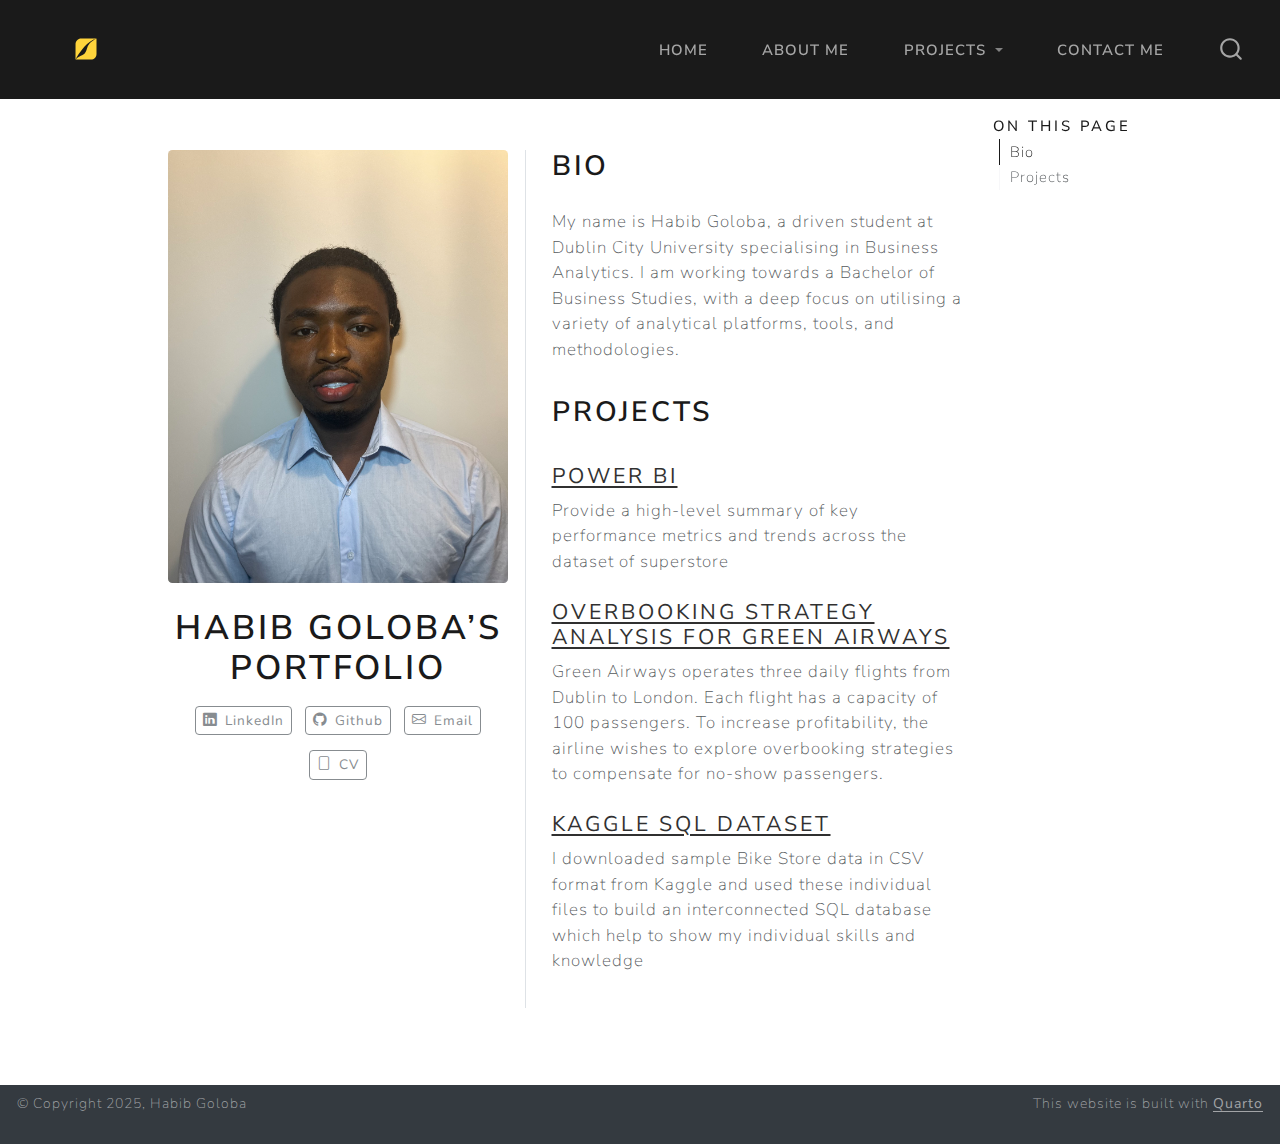
<file: docs/index.html>
<!DOCTYPE html>
<html xmlns="http://www.w3.org/1999/xhtml" lang="en" xml:lang="en"><head>

<meta charset="utf-8">
<meta name="generator" content="quarto-1.6.42">

<meta name="viewport" content="width=device-width, initial-scale=1.0, user-scalable=yes">


<title>Habib Goloba’s Portfolio – Habib Goloba</title>
<style>
code{white-space: pre-wrap;}
span.smallcaps{font-variant: small-caps;}
div.columns{display: flex; gap: min(4vw, 1.5em);}
div.column{flex: auto; overflow-x: auto;}
div.hanging-indent{margin-left: 1.5em; text-indent: -1.5em;}
ul.task-list{list-style: none;}
ul.task-list li input[type="checkbox"] {
  width: 0.8em;
  margin: 0 0.8em 0.2em -1em; /* quarto-specific, see https://github.com/quarto-dev/quarto-cli/issues/4556 */ 
  vertical-align: middle;
}
</style>


<script src="site_libs/quarto-nav/quarto-nav.js"></script>
<script src="site_libs/quarto-nav/headroom.min.js"></script>
<script src="site_libs/clipboard/clipboard.min.js"></script>
<script src="site_libs/quarto-search/autocomplete.umd.js"></script>
<script src="site_libs/quarto-search/fuse.min.js"></script>
<script src="site_libs/quarto-search/quarto-search.js"></script>
<meta name="quarto:offset" content="./">
<link href="./images/square-pied-piper-brands.svg" rel="icon" type="image/svg+xml">
<script src="site_libs/quarto-html/quarto.js"></script>
<script src="site_libs/quarto-html/popper.min.js"></script>
<script src="site_libs/quarto-html/tippy.umd.min.js"></script>
<link href="site_libs/quarto-html/tippy.css" rel="stylesheet">
<link href="site_libs/quarto-html/quarto-syntax-highlighting-2f5df379a58b258e96c21c0638c20c03.css" rel="stylesheet" id="quarto-text-highlighting-styles">
<script src="site_libs/bootstrap/bootstrap.min.js"></script>
<link href="site_libs/bootstrap/bootstrap-icons.css" rel="stylesheet">
<link href="site_libs/bootstrap/bootstrap-656419012b14e14691f5a7153554634d.min.css" rel="stylesheet" append-hash="true" id="quarto-bootstrap" data-mode="light">
<script id="quarto-search-options" type="application/json">{
  "location": "navbar",
  "copy-button": false,
  "collapse-after": 3,
  "panel-placement": "end",
  "type": "overlay",
  "limit": 50,
  "keyboard-shortcut": [
    "f",
    "/",
    "s"
  ],
  "show-item-context": false,
  "language": {
    "search-no-results-text": "No results",
    "search-matching-documents-text": "matching documents",
    "search-copy-link-title": "Copy link to search",
    "search-hide-matches-text": "Hide additional matches",
    "search-more-match-text": "more match in this document",
    "search-more-matches-text": "more matches in this document",
    "search-clear-button-title": "Clear",
    "search-text-placeholder": "",
    "search-detached-cancel-button-title": "Cancel",
    "search-submit-button-title": "Submit",
    "search-label": "Search"
  }
}</script>


<link rel="stylesheet" href="styles.css">
</head>

<body class="nav-fixed">

<div id="quarto-search-results"></div>
  <header id="quarto-header" class="headroom fixed-top">
    <nav class="navbar navbar-expand-lg " data-bs-theme="dark">
      <div class="navbar-container container-fluid">
      <div class="navbar-brand-container mx-auto">
    <a href="./index.html" class="navbar-brand navbar-brand-logo">
    <img src="./images/square-pied-piper-brands.svg" alt="" class="navbar-logo">
    </a>
  </div>
            <div id="quarto-search" class="" title="Search"></div>
          <button class="navbar-toggler" type="button" data-bs-toggle="collapse" data-bs-target="#navbarCollapse" aria-controls="navbarCollapse" role="menu" aria-expanded="false" aria-label="Toggle navigation" onclick="if (window.quartoToggleHeadroom) { window.quartoToggleHeadroom(); }">
  <span class="navbar-toggler-icon"></span>
</button>
          <div class="collapse navbar-collapse" id="navbarCollapse">
            <ul class="navbar-nav navbar-nav-scroll ms-auto">
  <li class="nav-item">
    <a class="nav-link active" href="./index.html" aria-current="page"> 
<span class="menu-text">Home</span></a>
  </li>  
  <li class="nav-item">
    <a class="nav-link" href="./about.html"> 
<span class="menu-text">About Me</span></a>
  </li>  
  <li class="nav-item dropdown ">
    <a class="nav-link dropdown-toggle" href="#" id="nav-menu-projects" role="link" data-bs-toggle="dropdown" aria-expanded="false">
 <span class="menu-text">Projects</span>
    </a>
    <ul class="dropdown-menu dropdown-menu-end" aria-labelledby="nav-menu-projects">    
        <li>
    <a class="dropdown-item" href="./project1.html">
 <span class="dropdown-text">Power BI</span></a>
  </li>  
        <li>
    <a class="dropdown-item" href="./project2.html">
 <span class="dropdown-text">Overbooking Strategy Analysis</span></a>
  </li>  
        <li>
    <a class="dropdown-item" href="./project3.html">
 <span class="dropdown-text">Kaggle SQL Dataset</span></a>
  </li>  
    </ul>
  </li>
  <li class="nav-item">
    <a class="nav-link" href="./contact.html"> 
<span class="menu-text">Contact Me</span></a>
  </li>  
</ul>
          </div> <!-- /navcollapse -->
            <div class="quarto-navbar-tools">
</div>
      </div> <!-- /container-fluid -->
    </nav>
</header>
<!-- content -->
<div id="quarto-content" class="quarto-container page-columns page-rows-contents page-layout-article page-navbar">
<!-- sidebar -->
<!-- margin-sidebar -->
    <div id="quarto-margin-sidebar" class="sidebar margin-sidebar">
        <nav id="TOC" role="doc-toc" class="toc-active">
    <h2 id="toc-title">On this page</h2>
  <ul>
  <li><a href="#bio" id="toc-bio" class="nav-link active" data-scroll-target="#bio">Bio</a></li>
  <li><a href="#projects" id="toc-projects" class="nav-link" data-scroll-target="#projects">Projects</a></li>
  </ul>
</nav>
    </div>
<!-- main -->
<div class="quarto-about-trestles">
  <div class="about-entity">
    <img src="images/headshot.jpeg" class="about-image
  rounded " style="width: 20em;">
<header id="title-block-header" class="quarto-title-block default">
<div class="quarto-title">
<h1 class="title">Habib Goloba’s Portfolio</h1>
</div>
<div class="quarto-title-meta">
  </div>
</header>
    <div class="about-links">
  <a href="https://www.linkedin.com/in/habib-goloba-99a725255/" class="about-link" rel="" target="_blank">
    <i class="bi bi-linkedin"></i>
     <span class="about-link-text">LinkedIn</span>
  </a>
  <a href="https://github.com/Habib1209" class="about-link" rel="" target="_blank">
    <i class="bi bi-github"></i>
     <span class="about-link-text">Github</span>
  </a>
  <a href="mailto:habib.goloba2@mail.dcu.ie" class="about-link" rel="" target="">
    <i class="bi bi-envelope"></i>
     <span class="about-link-text">Email</span>
  </a>
  <a href="https://drive.google.com/file/d/11bpakXRc01M6hcvKBLvL4CNxD7yyQPUL/view?usp=drive_link" class="about-link" rel="" target="_blank">
    <i class="bi bi-file"></i>
     <span class="about-link-text">CV</span>
  </a>
</div>
  </div>
  <div class="about-contents"><main class="content" id="quarto-document-content">

<section id="bio" class="level2">
<h2 data-anchor-id="bio">Bio</h2>
<p>My name is Habib Goloba, a driven student at Dublin City University specialising in Business Analytics. I am working towards a Bachelor of Business Studies, with a deep focus on utilising a variety of analytical platforms, tools, and methodologies.</p>
</section>
<section id="projects" class="level2">
<h2 data-anchor-id="projects">Projects</h2>
<section id="power-bi" class="level4">
<h4 data-anchor-id="power-bi"><a href="./project1.html">Power BI</a></h4>
<p>Provide a high-level summary of key performance metrics and trends across the dataset of superstore</p>
</section>
<section id="overbooking-strategy-analysis-for-green-airways" class="level4">
<h4 data-anchor-id="overbooking-strategy-analysis-for-green-airways"><a href="./project2.html">Overbooking Strategy Analysis for Green Airways</a></h4>
<p>Green Airways operates three daily flights from Dublin to London. Each flight has a capacity of 100 passengers. To increase profitability, the airline wishes to explore overbooking strategies to compensate for no-show passengers.</p>
</section>
<section id="kaggle-sql-dataset" class="level4">
<h4 data-anchor-id="kaggle-sql-dataset"><a href="./project3.html">Kaggle sql dataset</a></h4>
<p>I downloaded sample Bike Store data in CSV format from Kaggle and used these individual files to build an interconnected SQL database which help to show my individual skills and knowledge</p>


</section>
</section>
</main></div>
</div>
 <!-- /main -->
<script id="quarto-html-after-body" type="application/javascript">
window.document.addEventListener("DOMContentLoaded", function (event) {
  const toggleBodyColorMode = (bsSheetEl) => {
    const mode = bsSheetEl.getAttribute("data-mode");
    const bodyEl = window.document.querySelector("body");
    if (mode === "dark") {
      bodyEl.classList.add("quarto-dark");
      bodyEl.classList.remove("quarto-light");
    } else {
      bodyEl.classList.add("quarto-light");
      bodyEl.classList.remove("quarto-dark");
    }
  }
  const toggleBodyColorPrimary = () => {
    const bsSheetEl = window.document.querySelector("link#quarto-bootstrap");
    if (bsSheetEl) {
      toggleBodyColorMode(bsSheetEl);
    }
  }
  toggleBodyColorPrimary();  
  const isCodeAnnotation = (el) => {
    for (const clz of el.classList) {
      if (clz.startsWith('code-annotation-')) {                     
        return true;
      }
    }
    return false;
  }
  const onCopySuccess = function(e) {
    // button target
    const button = e.trigger;
    // don't keep focus
    button.blur();
    // flash "checked"
    button.classList.add('code-copy-button-checked');
    var currentTitle = button.getAttribute("title");
    button.setAttribute("title", "Copied!");
    let tooltip;
    if (window.bootstrap) {
      button.setAttribute("data-bs-toggle", "tooltip");
      button.setAttribute("data-bs-placement", "left");
      button.setAttribute("data-bs-title", "Copied!");
      tooltip = new bootstrap.Tooltip(button, 
        { trigger: "manual", 
          customClass: "code-copy-button-tooltip",
          offset: [0, -8]});
      tooltip.show();    
    }
    setTimeout(function() {
      if (tooltip) {
        tooltip.hide();
        button.removeAttribute("data-bs-title");
        button.removeAttribute("data-bs-toggle");
        button.removeAttribute("data-bs-placement");
      }
      button.setAttribute("title", currentTitle);
      button.classList.remove('code-copy-button-checked');
    }, 1000);
    // clear code selection
    e.clearSelection();
  }
  const getTextToCopy = function(trigger) {
      const codeEl = trigger.previousElementSibling.cloneNode(true);
      for (const childEl of codeEl.children) {
        if (isCodeAnnotation(childEl)) {
          childEl.remove();
        }
      }
      return codeEl.innerText;
  }
  const clipboard = new window.ClipboardJS('.code-copy-button:not([data-in-quarto-modal])', {
    text: getTextToCopy
  });
  clipboard.on('success', onCopySuccess);
  if (window.document.getElementById('quarto-embedded-source-code-modal')) {
    const clipboardModal = new window.ClipboardJS('.code-copy-button[data-in-quarto-modal]', {
      text: getTextToCopy,
      container: window.document.getElementById('quarto-embedded-source-code-modal')
    });
    clipboardModal.on('success', onCopySuccess);
  }
    var localhostRegex = new RegExp(/^(?:http|https):\/\/localhost\:?[0-9]*\//);
    var mailtoRegex = new RegExp(/^mailto:/);
      var filterRegex = new RegExp('/' + window.location.host + '/');
    var isInternal = (href) => {
        return filterRegex.test(href) || localhostRegex.test(href) || mailtoRegex.test(href);
    }
    // Inspect non-navigation links and adorn them if external
 	var links = window.document.querySelectorAll('a[href]:not(.nav-link):not(.navbar-brand):not(.toc-action):not(.sidebar-link):not(.sidebar-item-toggle):not(.pagination-link):not(.no-external):not([aria-hidden]):not(.dropdown-item):not(.quarto-navigation-tool):not(.about-link)');
    for (var i=0; i<links.length; i++) {
      const link = links[i];
      if (!isInternal(link.href)) {
        // undo the damage that might have been done by quarto-nav.js in the case of
        // links that we want to consider external
        if (link.dataset.originalHref !== undefined) {
          link.href = link.dataset.originalHref;
        }
      }
    }
  function tippyHover(el, contentFn, onTriggerFn, onUntriggerFn) {
    const config = {
      allowHTML: true,
      maxWidth: 500,
      delay: 100,
      arrow: false,
      appendTo: function(el) {
          return el.parentElement;
      },
      interactive: true,
      interactiveBorder: 10,
      theme: 'quarto',
      placement: 'bottom-start',
    };
    if (contentFn) {
      config.content = contentFn;
    }
    if (onTriggerFn) {
      config.onTrigger = onTriggerFn;
    }
    if (onUntriggerFn) {
      config.onUntrigger = onUntriggerFn;
    }
    window.tippy(el, config); 
  }
  const noterefs = window.document.querySelectorAll('a[role="doc-noteref"]');
  for (var i=0; i<noterefs.length; i++) {
    const ref = noterefs[i];
    tippyHover(ref, function() {
      // use id or data attribute instead here
      let href = ref.getAttribute('data-footnote-href') || ref.getAttribute('href');
      try { href = new URL(href).hash; } catch {}
      const id = href.replace(/^#\/?/, "");
      const note = window.document.getElementById(id);
      if (note) {
        return note.innerHTML;
      } else {
        return "";
      }
    });
  }
  const xrefs = window.document.querySelectorAll('a.quarto-xref');
  const processXRef = (id, note) => {
    // Strip column container classes
    const stripColumnClz = (el) => {
      el.classList.remove("page-full", "page-columns");
      if (el.children) {
        for (const child of el.children) {
          stripColumnClz(child);
        }
      }
    }
    stripColumnClz(note)
    if (id === null || id.startsWith('sec-')) {
      // Special case sections, only their first couple elements
      const container = document.createElement("div");
      if (note.children && note.children.length > 2) {
        container.appendChild(note.children[0].cloneNode(true));
        for (let i = 1; i < note.children.length; i++) {
          const child = note.children[i];
          if (child.tagName === "P" && child.innerText === "") {
            continue;
          } else {
            container.appendChild(child.cloneNode(true));
            break;
          }
        }
        if (window.Quarto?.typesetMath) {
          window.Quarto.typesetMath(container);
        }
        return container.innerHTML
      } else {
        if (window.Quarto?.typesetMath) {
          window.Quarto.typesetMath(note);
        }
        return note.innerHTML;
      }
    } else {
      // Remove any anchor links if they are present
      const anchorLink = note.querySelector('a.anchorjs-link');
      if (anchorLink) {
        anchorLink.remove();
      }
      if (window.Quarto?.typesetMath) {
        window.Quarto.typesetMath(note);
      }
      if (note.classList.contains("callout")) {
        return note.outerHTML;
      } else {
        return note.innerHTML;
      }
    }
  }
  for (var i=0; i<xrefs.length; i++) {
    const xref = xrefs[i];
    tippyHover(xref, undefined, function(instance) {
      instance.disable();
      let url = xref.getAttribute('href');
      let hash = undefined; 
      if (url.startsWith('#')) {
        hash = url;
      } else {
        try { hash = new URL(url).hash; } catch {}
      }
      if (hash) {
        const id = hash.replace(/^#\/?/, "");
        const note = window.document.getElementById(id);
        if (note !== null) {
          try {
            const html = processXRef(id, note.cloneNode(true));
            instance.setContent(html);
          } finally {
            instance.enable();
            instance.show();
          }
        } else {
          // See if we can fetch this
          fetch(url.split('#')[0])
          .then(res => res.text())
          .then(html => {
            const parser = new DOMParser();
            const htmlDoc = parser.parseFromString(html, "text/html");
            const note = htmlDoc.getElementById(id);
            if (note !== null) {
              const html = processXRef(id, note);
              instance.setContent(html);
            } 
          }).finally(() => {
            instance.enable();
            instance.show();
          });
        }
      } else {
        // See if we can fetch a full url (with no hash to target)
        // This is a special case and we should probably do some content thinning / targeting
        fetch(url)
        .then(res => res.text())
        .then(html => {
          const parser = new DOMParser();
          const htmlDoc = parser.parseFromString(html, "text/html");
          const note = htmlDoc.querySelector('main.content');
          if (note !== null) {
            // This should only happen for chapter cross references
            // (since there is no id in the URL)
            // remove the first header
            if (note.children.length > 0 && note.children[0].tagName === "HEADER") {
              note.children[0].remove();
            }
            const html = processXRef(null, note);
            instance.setContent(html);
          } 
        }).finally(() => {
          instance.enable();
          instance.show();
        });
      }
    }, function(instance) {
    });
  }
      let selectedAnnoteEl;
      const selectorForAnnotation = ( cell, annotation) => {
        let cellAttr = 'data-code-cell="' + cell + '"';
        let lineAttr = 'data-code-annotation="' +  annotation + '"';
        const selector = 'span[' + cellAttr + '][' + lineAttr + ']';
        return selector;
      }
      const selectCodeLines = (annoteEl) => {
        const doc = window.document;
        const targetCell = annoteEl.getAttribute("data-target-cell");
        const targetAnnotation = annoteEl.getAttribute("data-target-annotation");
        const annoteSpan = window.document.querySelector(selectorForAnnotation(targetCell, targetAnnotation));
        const lines = annoteSpan.getAttribute("data-code-lines").split(",");
        const lineIds = lines.map((line) => {
          return targetCell + "-" + line;
        })
        let top = null;
        let height = null;
        let parent = null;
        if (lineIds.length > 0) {
            //compute the position of the single el (top and bottom and make a div)
            const el = window.document.getElementById(lineIds[0]);
            top = el.offsetTop;
            height = el.offsetHeight;
            parent = el.parentElement.parentElement;
          if (lineIds.length > 1) {
            const lastEl = window.document.getElementById(lineIds[lineIds.length - 1]);
            const bottom = lastEl.offsetTop + lastEl.offsetHeight;
            height = bottom - top;
          }
          if (top !== null && height !== null && parent !== null) {
            // cook up a div (if necessary) and position it 
            let div = window.document.getElementById("code-annotation-line-highlight");
            if (div === null) {
              div = window.document.createElement("div");
              div.setAttribute("id", "code-annotation-line-highlight");
              div.style.position = 'absolute';
              parent.appendChild(div);
            }
            div.style.top = top - 2 + "px";
            div.style.height = height + 4 + "px";
            div.style.left = 0;
            let gutterDiv = window.document.getElementById("code-annotation-line-highlight-gutter");
            if (gutterDiv === null) {
              gutterDiv = window.document.createElement("div");
              gutterDiv.setAttribute("id", "code-annotation-line-highlight-gutter");
              gutterDiv.style.position = 'absolute';
              const codeCell = window.document.getElementById(targetCell);
              const gutter = codeCell.querySelector('.code-annotation-gutter');
              gutter.appendChild(gutterDiv);
            }
            gutterDiv.style.top = top - 2 + "px";
            gutterDiv.style.height = height + 4 + "px";
          }
          selectedAnnoteEl = annoteEl;
        }
      };
      const unselectCodeLines = () => {
        const elementsIds = ["code-annotation-line-highlight", "code-annotation-line-highlight-gutter"];
        elementsIds.forEach((elId) => {
          const div = window.document.getElementById(elId);
          if (div) {
            div.remove();
          }
        });
        selectedAnnoteEl = undefined;
      };
        // Handle positioning of the toggle
    window.addEventListener(
      "resize",
      throttle(() => {
        elRect = undefined;
        if (selectedAnnoteEl) {
          selectCodeLines(selectedAnnoteEl);
        }
      }, 10)
    );
    function throttle(fn, ms) {
    let throttle = false;
    let timer;
      return (...args) => {
        if(!throttle) { // first call gets through
            fn.apply(this, args);
            throttle = true;
        } else { // all the others get throttled
            if(timer) clearTimeout(timer); // cancel #2
            timer = setTimeout(() => {
              fn.apply(this, args);
              timer = throttle = false;
            }, ms);
        }
      };
    }
      // Attach click handler to the DT
      const annoteDls = window.document.querySelectorAll('dt[data-target-cell]');
      for (const annoteDlNode of annoteDls) {
        annoteDlNode.addEventListener('click', (event) => {
          const clickedEl = event.target;
          if (clickedEl !== selectedAnnoteEl) {
            unselectCodeLines();
            const activeEl = window.document.querySelector('dt[data-target-cell].code-annotation-active');
            if (activeEl) {
              activeEl.classList.remove('code-annotation-active');
            }
            selectCodeLines(clickedEl);
            clickedEl.classList.add('code-annotation-active');
          } else {
            // Unselect the line
            unselectCodeLines();
            clickedEl.classList.remove('code-annotation-active');
          }
        });
      }
  const findCites = (el) => {
    const parentEl = el.parentElement;
    if (parentEl) {
      const cites = parentEl.dataset.cites;
      if (cites) {
        return {
          el,
          cites: cites.split(' ')
        };
      } else {
        return findCites(el.parentElement)
      }
    } else {
      return undefined;
    }
  };
  var bibliorefs = window.document.querySelectorAll('a[role="doc-biblioref"]');
  for (var i=0; i<bibliorefs.length; i++) {
    const ref = bibliorefs[i];
    const citeInfo = findCites(ref);
    if (citeInfo) {
      tippyHover(citeInfo.el, function() {
        var popup = window.document.createElement('div');
        citeInfo.cites.forEach(function(cite) {
          var citeDiv = window.document.createElement('div');
          citeDiv.classList.add('hanging-indent');
          citeDiv.classList.add('csl-entry');
          var biblioDiv = window.document.getElementById('ref-' + cite);
          if (biblioDiv) {
            citeDiv.innerHTML = biblioDiv.innerHTML;
          }
          popup.appendChild(citeDiv);
        });
        return popup.innerHTML;
      });
    }
  }
});
</script>
</div> <!-- /content -->
<footer class="footer">
  <div class="nav-footer">
    <div class="nav-footer-left">
<p>© Copyright 2025, Habib Goloba</p>
</div>   
    <div class="nav-footer-center">
      &nbsp;
    </div>
    <div class="nav-footer-right">
<p>This website is built with <a href="https://quarto.org/" target="_blank">Quarto</a></p>
</div>
  </div>
</footer>




</body></html>
</file>
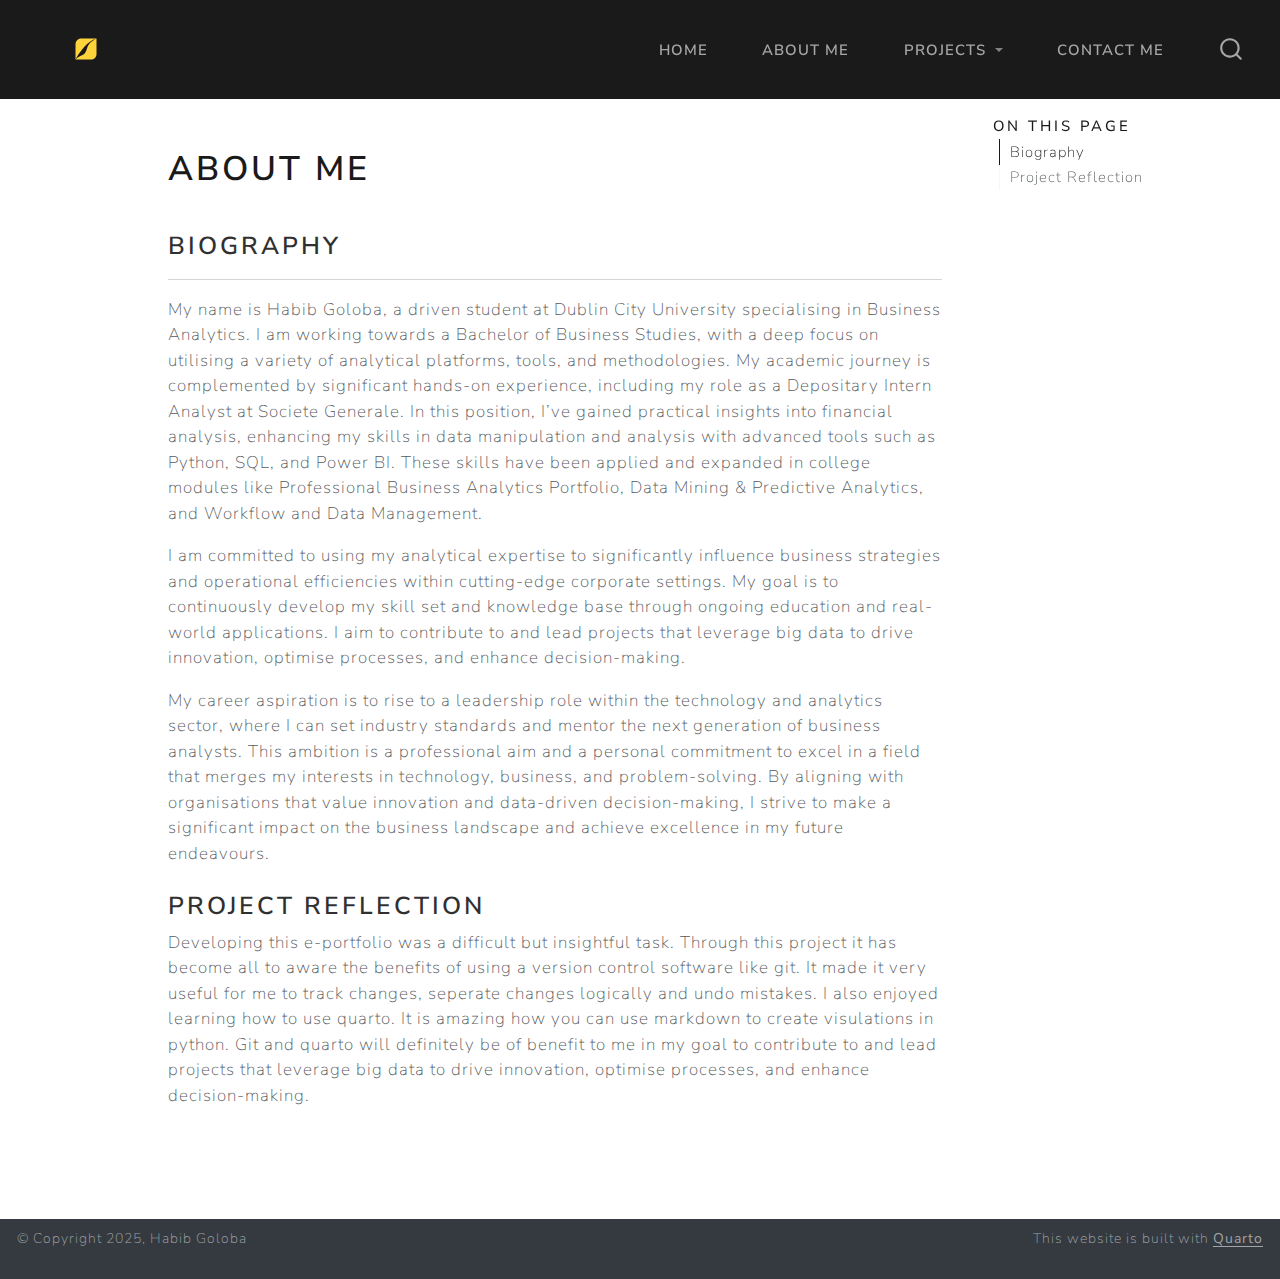
<file: docs/about.html>
<!DOCTYPE html>
<html xmlns="http://www.w3.org/1999/xhtml" lang="en" xml:lang="en"><head>

<meta charset="utf-8">
<meta name="generator" content="quarto-1.6.42">

<meta name="viewport" content="width=device-width, initial-scale=1.0, user-scalable=yes">


<title>About Me – Habib Goloba</title>
<style>
code{white-space: pre-wrap;}
span.smallcaps{font-variant: small-caps;}
div.columns{display: flex; gap: min(4vw, 1.5em);}
div.column{flex: auto; overflow-x: auto;}
div.hanging-indent{margin-left: 1.5em; text-indent: -1.5em;}
ul.task-list{list-style: none;}
ul.task-list li input[type="checkbox"] {
  width: 0.8em;
  margin: 0 0.8em 0.2em -1em; /* quarto-specific, see https://github.com/quarto-dev/quarto-cli/issues/4556 */ 
  vertical-align: middle;
}
</style>


<script src="site_libs/quarto-nav/quarto-nav.js"></script>
<script src="site_libs/quarto-nav/headroom.min.js"></script>
<script src="site_libs/clipboard/clipboard.min.js"></script>
<script src="site_libs/quarto-search/autocomplete.umd.js"></script>
<script src="site_libs/quarto-search/fuse.min.js"></script>
<script src="site_libs/quarto-search/quarto-search.js"></script>
<meta name="quarto:offset" content="./">
<link href="./images/square-pied-piper-brands.svg" rel="icon" type="image/svg+xml">
<script src="site_libs/quarto-html/quarto.js"></script>
<script src="site_libs/quarto-html/popper.min.js"></script>
<script src="site_libs/quarto-html/tippy.umd.min.js"></script>
<link href="site_libs/quarto-html/tippy.css" rel="stylesheet">
<link href="site_libs/quarto-html/quarto-syntax-highlighting-2f5df379a58b258e96c21c0638c20c03.css" rel="stylesheet" id="quarto-text-highlighting-styles">
<script src="site_libs/bootstrap/bootstrap.min.js"></script>
<link href="site_libs/bootstrap/bootstrap-icons.css" rel="stylesheet">
<link href="site_libs/bootstrap/bootstrap-656419012b14e14691f5a7153554634d.min.css" rel="stylesheet" append-hash="true" id="quarto-bootstrap" data-mode="light">
<script id="quarto-search-options" type="application/json">{
  "location": "navbar",
  "copy-button": false,
  "collapse-after": 3,
  "panel-placement": "end",
  "type": "overlay",
  "limit": 50,
  "keyboard-shortcut": [
    "f",
    "/",
    "s"
  ],
  "show-item-context": false,
  "language": {
    "search-no-results-text": "No results",
    "search-matching-documents-text": "matching documents",
    "search-copy-link-title": "Copy link to search",
    "search-hide-matches-text": "Hide additional matches",
    "search-more-match-text": "more match in this document",
    "search-more-matches-text": "more matches in this document",
    "search-clear-button-title": "Clear",
    "search-text-placeholder": "",
    "search-detached-cancel-button-title": "Cancel",
    "search-submit-button-title": "Submit",
    "search-label": "Search"
  }
}</script>


<link rel="stylesheet" href="styles.css">
</head>

<body class="nav-fixed">

<div id="quarto-search-results"></div>
  <header id="quarto-header" class="headroom fixed-top">
    <nav class="navbar navbar-expand-lg " data-bs-theme="dark">
      <div class="navbar-container container-fluid">
      <div class="navbar-brand-container mx-auto">
    <a href="./index.html" class="navbar-brand navbar-brand-logo">
    <img src="./images/square-pied-piper-brands.svg" alt="" class="navbar-logo">
    </a>
  </div>
            <div id="quarto-search" class="" title="Search"></div>
          <button class="navbar-toggler" type="button" data-bs-toggle="collapse" data-bs-target="#navbarCollapse" aria-controls="navbarCollapse" role="menu" aria-expanded="false" aria-label="Toggle navigation" onclick="if (window.quartoToggleHeadroom) { window.quartoToggleHeadroom(); }">
  <span class="navbar-toggler-icon"></span>
</button>
          <div class="collapse navbar-collapse" id="navbarCollapse">
            <ul class="navbar-nav navbar-nav-scroll ms-auto">
  <li class="nav-item">
    <a class="nav-link" href="./index.html"> 
<span class="menu-text">Home</span></a>
  </li>  
  <li class="nav-item">
    <a class="nav-link active" href="./about.html" aria-current="page"> 
<span class="menu-text">About Me</span></a>
  </li>  
  <li class="nav-item dropdown ">
    <a class="nav-link dropdown-toggle" href="#" id="nav-menu-projects" role="link" data-bs-toggle="dropdown" aria-expanded="false">
 <span class="menu-text">Projects</span>
    </a>
    <ul class="dropdown-menu dropdown-menu-end" aria-labelledby="nav-menu-projects">    
        <li>
    <a class="dropdown-item" href="./project1.html">
 <span class="dropdown-text">Power BI</span></a>
  </li>  
        <li>
    <a class="dropdown-item" href="./project2.html">
 <span class="dropdown-text">Overbooking Strategy Analysis</span></a>
  </li>  
        <li>
    <a class="dropdown-item" href="./project3.html">
 <span class="dropdown-text">Kaggle SQL Dataset</span></a>
  </li>  
    </ul>
  </li>
  <li class="nav-item">
    <a class="nav-link" href="./contact.html"> 
<span class="menu-text">Contact Me</span></a>
  </li>  
</ul>
          </div> <!-- /navcollapse -->
            <div class="quarto-navbar-tools">
</div>
      </div> <!-- /container-fluid -->
    </nav>
</header>
<!-- content -->
<div id="quarto-content" class="quarto-container page-columns page-rows-contents page-layout-article page-navbar">
<!-- sidebar -->
<!-- margin-sidebar -->
    <div id="quarto-margin-sidebar" class="sidebar margin-sidebar">
        <nav id="TOC" role="doc-toc" class="toc-active">
    <h2 id="toc-title">On this page</h2>
  <ul>
  <li><a href="#biography" id="toc-biography" class="nav-link active" data-scroll-target="#biography">Biography</a></li>
  <li><a href="#project-reflection" id="toc-project-reflection" class="nav-link" data-scroll-target="#project-reflection">Project Reflection</a></li>
  </ul>
</nav>
    </div>
<!-- main -->
<div class="quarto-about-solana column-body">
  <div class="about-entity">
    <div class="entity-contents">
      <header id="title-block-header" class="quarto-title-block default">
<div class="quarto-title">
<h1 class="title">About Me</h1>
</div>
<div class="quarto-title-meta">
  </div>
</header> 
      <div class="about-contents"><main class="content" id="quarto-document-content">

<section id="biography" class="level3">
<h3 data-anchor-id="biography">Biography</h3>
<hr>
<p>My name is Habib Goloba, a driven student at Dublin City University specialising in Business Analytics. I am working towards a Bachelor of Business Studies, with a deep focus on utilising a variety of analytical platforms, tools, and methodologies. My academic journey is complemented by significant hands-on experience, including my role as a Depositary Intern Analyst at Societe Generale. In this position, I’ve gained practical insights into financial analysis, enhancing my skills in data manipulation and analysis with advanced tools such as Python, SQL, and Power BI. These skills have been applied and expanded in college modules like Professional Business Analytics Portfolio, Data Mining &amp; Predictive Analytics, and Workflow and Data Management.</p>
<p>I am committed to using my analytical expertise to significantly influence business strategies and operational efficiencies within cutting-edge corporate settings. My goal is to continuously develop my skill set and knowledge base through ongoing education and real-world applications. I aim to contribute to and lead projects that leverage big data to drive innovation, optimise processes, and enhance decision-making.</p>
<p>My career aspiration is to rise to a leadership role within the technology and analytics sector, where I can set industry standards and mentor the next generation of business analysts. This ambition is a professional aim and a personal commitment to excel in a field that merges my interests in technology, business, and problem-solving. By aligning with organisations that value innovation and data-driven decision-making, I strive to make a significant impact on the business landscape and achieve excellence in my future endeavours.</p>
</section>
<section id="project-reflection" class="level3">
<h3 data-anchor-id="project-reflection">Project Reflection</h3>
<p>Developing this e-portfolio was a difficult but insightful task. Through this project it has become all to aware the benefits of using a version control software like git. It made it very useful for me to track changes, seperate changes logically and undo mistakes. I also enjoyed learning how to use quarto. It is amazing how you can use markdown to create visulations in python. Git and quarto will definitely be of benefit to me in my goal to contribute to and lead projects that leverage big data to drive innovation, optimise processes, and enhance decision-making.</p>


</section>
</main></div>
    </div>
  </div>
</div>
 <!-- /main -->
<script id="quarto-html-after-body" type="application/javascript">
window.document.addEventListener("DOMContentLoaded", function (event) {
  const toggleBodyColorMode = (bsSheetEl) => {
    const mode = bsSheetEl.getAttribute("data-mode");
    const bodyEl = window.document.querySelector("body");
    if (mode === "dark") {
      bodyEl.classList.add("quarto-dark");
      bodyEl.classList.remove("quarto-light");
    } else {
      bodyEl.classList.add("quarto-light");
      bodyEl.classList.remove("quarto-dark");
    }
  }
  const toggleBodyColorPrimary = () => {
    const bsSheetEl = window.document.querySelector("link#quarto-bootstrap");
    if (bsSheetEl) {
      toggleBodyColorMode(bsSheetEl);
    }
  }
  toggleBodyColorPrimary();  
  const isCodeAnnotation = (el) => {
    for (const clz of el.classList) {
      if (clz.startsWith('code-annotation-')) {                     
        return true;
      }
    }
    return false;
  }
  const onCopySuccess = function(e) {
    // button target
    const button = e.trigger;
    // don't keep focus
    button.blur();
    // flash "checked"
    button.classList.add('code-copy-button-checked');
    var currentTitle = button.getAttribute("title");
    button.setAttribute("title", "Copied!");
    let tooltip;
    if (window.bootstrap) {
      button.setAttribute("data-bs-toggle", "tooltip");
      button.setAttribute("data-bs-placement", "left");
      button.setAttribute("data-bs-title", "Copied!");
      tooltip = new bootstrap.Tooltip(button, 
        { trigger: "manual", 
          customClass: "code-copy-button-tooltip",
          offset: [0, -8]});
      tooltip.show();    
    }
    setTimeout(function() {
      if (tooltip) {
        tooltip.hide();
        button.removeAttribute("data-bs-title");
        button.removeAttribute("data-bs-toggle");
        button.removeAttribute("data-bs-placement");
      }
      button.setAttribute("title", currentTitle);
      button.classList.remove('code-copy-button-checked');
    }, 1000);
    // clear code selection
    e.clearSelection();
  }
  const getTextToCopy = function(trigger) {
      const codeEl = trigger.previousElementSibling.cloneNode(true);
      for (const childEl of codeEl.children) {
        if (isCodeAnnotation(childEl)) {
          childEl.remove();
        }
      }
      return codeEl.innerText;
  }
  const clipboard = new window.ClipboardJS('.code-copy-button:not([data-in-quarto-modal])', {
    text: getTextToCopy
  });
  clipboard.on('success', onCopySuccess);
  if (window.document.getElementById('quarto-embedded-source-code-modal')) {
    const clipboardModal = new window.ClipboardJS('.code-copy-button[data-in-quarto-modal]', {
      text: getTextToCopy,
      container: window.document.getElementById('quarto-embedded-source-code-modal')
    });
    clipboardModal.on('success', onCopySuccess);
  }
    var localhostRegex = new RegExp(/^(?:http|https):\/\/localhost\:?[0-9]*\//);
    var mailtoRegex = new RegExp(/^mailto:/);
      var filterRegex = new RegExp('/' + window.location.host + '/');
    var isInternal = (href) => {
        return filterRegex.test(href) || localhostRegex.test(href) || mailtoRegex.test(href);
    }
    // Inspect non-navigation links and adorn them if external
 	var links = window.document.querySelectorAll('a[href]:not(.nav-link):not(.navbar-brand):not(.toc-action):not(.sidebar-link):not(.sidebar-item-toggle):not(.pagination-link):not(.no-external):not([aria-hidden]):not(.dropdown-item):not(.quarto-navigation-tool):not(.about-link)');
    for (var i=0; i<links.length; i++) {
      const link = links[i];
      if (!isInternal(link.href)) {
        // undo the damage that might have been done by quarto-nav.js in the case of
        // links that we want to consider external
        if (link.dataset.originalHref !== undefined) {
          link.href = link.dataset.originalHref;
        }
      }
    }
  function tippyHover(el, contentFn, onTriggerFn, onUntriggerFn) {
    const config = {
      allowHTML: true,
      maxWidth: 500,
      delay: 100,
      arrow: false,
      appendTo: function(el) {
          return el.parentElement;
      },
      interactive: true,
      interactiveBorder: 10,
      theme: 'quarto',
      placement: 'bottom-start',
    };
    if (contentFn) {
      config.content = contentFn;
    }
    if (onTriggerFn) {
      config.onTrigger = onTriggerFn;
    }
    if (onUntriggerFn) {
      config.onUntrigger = onUntriggerFn;
    }
    window.tippy(el, config); 
  }
  const noterefs = window.document.querySelectorAll('a[role="doc-noteref"]');
  for (var i=0; i<noterefs.length; i++) {
    const ref = noterefs[i];
    tippyHover(ref, function() {
      // use id or data attribute instead here
      let href = ref.getAttribute('data-footnote-href') || ref.getAttribute('href');
      try { href = new URL(href).hash; } catch {}
      const id = href.replace(/^#\/?/, "");
      const note = window.document.getElementById(id);
      if (note) {
        return note.innerHTML;
      } else {
        return "";
      }
    });
  }
  const xrefs = window.document.querySelectorAll('a.quarto-xref');
  const processXRef = (id, note) => {
    // Strip column container classes
    const stripColumnClz = (el) => {
      el.classList.remove("page-full", "page-columns");
      if (el.children) {
        for (const child of el.children) {
          stripColumnClz(child);
        }
      }
    }
    stripColumnClz(note)
    if (id === null || id.startsWith('sec-')) {
      // Special case sections, only their first couple elements
      const container = document.createElement("div");
      if (note.children && note.children.length > 2) {
        container.appendChild(note.children[0].cloneNode(true));
        for (let i = 1; i < note.children.length; i++) {
          const child = note.children[i];
          if (child.tagName === "P" && child.innerText === "") {
            continue;
          } else {
            container.appendChild(child.cloneNode(true));
            break;
          }
        }
        if (window.Quarto?.typesetMath) {
          window.Quarto.typesetMath(container);
        }
        return container.innerHTML
      } else {
        if (window.Quarto?.typesetMath) {
          window.Quarto.typesetMath(note);
        }
        return note.innerHTML;
      }
    } else {
      // Remove any anchor links if they are present
      const anchorLink = note.querySelector('a.anchorjs-link');
      if (anchorLink) {
        anchorLink.remove();
      }
      if (window.Quarto?.typesetMath) {
        window.Quarto.typesetMath(note);
      }
      if (note.classList.contains("callout")) {
        return note.outerHTML;
      } else {
        return note.innerHTML;
      }
    }
  }
  for (var i=0; i<xrefs.length; i++) {
    const xref = xrefs[i];
    tippyHover(xref, undefined, function(instance) {
      instance.disable();
      let url = xref.getAttribute('href');
      let hash = undefined; 
      if (url.startsWith('#')) {
        hash = url;
      } else {
        try { hash = new URL(url).hash; } catch {}
      }
      if (hash) {
        const id = hash.replace(/^#\/?/, "");
        const note = window.document.getElementById(id);
        if (note !== null) {
          try {
            const html = processXRef(id, note.cloneNode(true));
            instance.setContent(html);
          } finally {
            instance.enable();
            instance.show();
          }
        } else {
          // See if we can fetch this
          fetch(url.split('#')[0])
          .then(res => res.text())
          .then(html => {
            const parser = new DOMParser();
            const htmlDoc = parser.parseFromString(html, "text/html");
            const note = htmlDoc.getElementById(id);
            if (note !== null) {
              const html = processXRef(id, note);
              instance.setContent(html);
            } 
          }).finally(() => {
            instance.enable();
            instance.show();
          });
        }
      } else {
        // See if we can fetch a full url (with no hash to target)
        // This is a special case and we should probably do some content thinning / targeting
        fetch(url)
        .then(res => res.text())
        .then(html => {
          const parser = new DOMParser();
          const htmlDoc = parser.parseFromString(html, "text/html");
          const note = htmlDoc.querySelector('main.content');
          if (note !== null) {
            // This should only happen for chapter cross references
            // (since there is no id in the URL)
            // remove the first header
            if (note.children.length > 0 && note.children[0].tagName === "HEADER") {
              note.children[0].remove();
            }
            const html = processXRef(null, note);
            instance.setContent(html);
          } 
        }).finally(() => {
          instance.enable();
          instance.show();
        });
      }
    }, function(instance) {
    });
  }
      let selectedAnnoteEl;
      const selectorForAnnotation = ( cell, annotation) => {
        let cellAttr = 'data-code-cell="' + cell + '"';
        let lineAttr = 'data-code-annotation="' +  annotation + '"';
        const selector = 'span[' + cellAttr + '][' + lineAttr + ']';
        return selector;
      }
      const selectCodeLines = (annoteEl) => {
        const doc = window.document;
        const targetCell = annoteEl.getAttribute("data-target-cell");
        const targetAnnotation = annoteEl.getAttribute("data-target-annotation");
        const annoteSpan = window.document.querySelector(selectorForAnnotation(targetCell, targetAnnotation));
        const lines = annoteSpan.getAttribute("data-code-lines").split(",");
        const lineIds = lines.map((line) => {
          return targetCell + "-" + line;
        })
        let top = null;
        let height = null;
        let parent = null;
        if (lineIds.length > 0) {
            //compute the position of the single el (top and bottom and make a div)
            const el = window.document.getElementById(lineIds[0]);
            top = el.offsetTop;
            height = el.offsetHeight;
            parent = el.parentElement.parentElement;
          if (lineIds.length > 1) {
            const lastEl = window.document.getElementById(lineIds[lineIds.length - 1]);
            const bottom = lastEl.offsetTop + lastEl.offsetHeight;
            height = bottom - top;
          }
          if (top !== null && height !== null && parent !== null) {
            // cook up a div (if necessary) and position it 
            let div = window.document.getElementById("code-annotation-line-highlight");
            if (div === null) {
              div = window.document.createElement("div");
              div.setAttribute("id", "code-annotation-line-highlight");
              div.style.position = 'absolute';
              parent.appendChild(div);
            }
            div.style.top = top - 2 + "px";
            div.style.height = height + 4 + "px";
            div.style.left = 0;
            let gutterDiv = window.document.getElementById("code-annotation-line-highlight-gutter");
            if (gutterDiv === null) {
              gutterDiv = window.document.createElement("div");
              gutterDiv.setAttribute("id", "code-annotation-line-highlight-gutter");
              gutterDiv.style.position = 'absolute';
              const codeCell = window.document.getElementById(targetCell);
              const gutter = codeCell.querySelector('.code-annotation-gutter');
              gutter.appendChild(gutterDiv);
            }
            gutterDiv.style.top = top - 2 + "px";
            gutterDiv.style.height = height + 4 + "px";
          }
          selectedAnnoteEl = annoteEl;
        }
      };
      const unselectCodeLines = () => {
        const elementsIds = ["code-annotation-line-highlight", "code-annotation-line-highlight-gutter"];
        elementsIds.forEach((elId) => {
          const div = window.document.getElementById(elId);
          if (div) {
            div.remove();
          }
        });
        selectedAnnoteEl = undefined;
      };
        // Handle positioning of the toggle
    window.addEventListener(
      "resize",
      throttle(() => {
        elRect = undefined;
        if (selectedAnnoteEl) {
          selectCodeLines(selectedAnnoteEl);
        }
      }, 10)
    );
    function throttle(fn, ms) {
    let throttle = false;
    let timer;
      return (...args) => {
        if(!throttle) { // first call gets through
            fn.apply(this, args);
            throttle = true;
        } else { // all the others get throttled
            if(timer) clearTimeout(timer); // cancel #2
            timer = setTimeout(() => {
              fn.apply(this, args);
              timer = throttle = false;
            }, ms);
        }
      };
    }
      // Attach click handler to the DT
      const annoteDls = window.document.querySelectorAll('dt[data-target-cell]');
      for (const annoteDlNode of annoteDls) {
        annoteDlNode.addEventListener('click', (event) => {
          const clickedEl = event.target;
          if (clickedEl !== selectedAnnoteEl) {
            unselectCodeLines();
            const activeEl = window.document.querySelector('dt[data-target-cell].code-annotation-active');
            if (activeEl) {
              activeEl.classList.remove('code-annotation-active');
            }
            selectCodeLines(clickedEl);
            clickedEl.classList.add('code-annotation-active');
          } else {
            // Unselect the line
            unselectCodeLines();
            clickedEl.classList.remove('code-annotation-active');
          }
        });
      }
  const findCites = (el) => {
    const parentEl = el.parentElement;
    if (parentEl) {
      const cites = parentEl.dataset.cites;
      if (cites) {
        return {
          el,
          cites: cites.split(' ')
        };
      } else {
        return findCites(el.parentElement)
      }
    } else {
      return undefined;
    }
  };
  var bibliorefs = window.document.querySelectorAll('a[role="doc-biblioref"]');
  for (var i=0; i<bibliorefs.length; i++) {
    const ref = bibliorefs[i];
    const citeInfo = findCites(ref);
    if (citeInfo) {
      tippyHover(citeInfo.el, function() {
        var popup = window.document.createElement('div');
        citeInfo.cites.forEach(function(cite) {
          var citeDiv = window.document.createElement('div');
          citeDiv.classList.add('hanging-indent');
          citeDiv.classList.add('csl-entry');
          var biblioDiv = window.document.getElementById('ref-' + cite);
          if (biblioDiv) {
            citeDiv.innerHTML = biblioDiv.innerHTML;
          }
          popup.appendChild(citeDiv);
        });
        return popup.innerHTML;
      });
    }
  }
});
</script>
</div> <!-- /content -->
<footer class="footer">
  <div class="nav-footer">
    <div class="nav-footer-left">
<p>© Copyright 2025, Habib Goloba</p>
</div>   
    <div class="nav-footer-center">
      &nbsp;
    </div>
    <div class="nav-footer-right">
<p>This website is built with <a href="https://quarto.org/" target="_blank">Quarto</a></p>
</div>
  </div>
</footer>




</body></html>
</file>
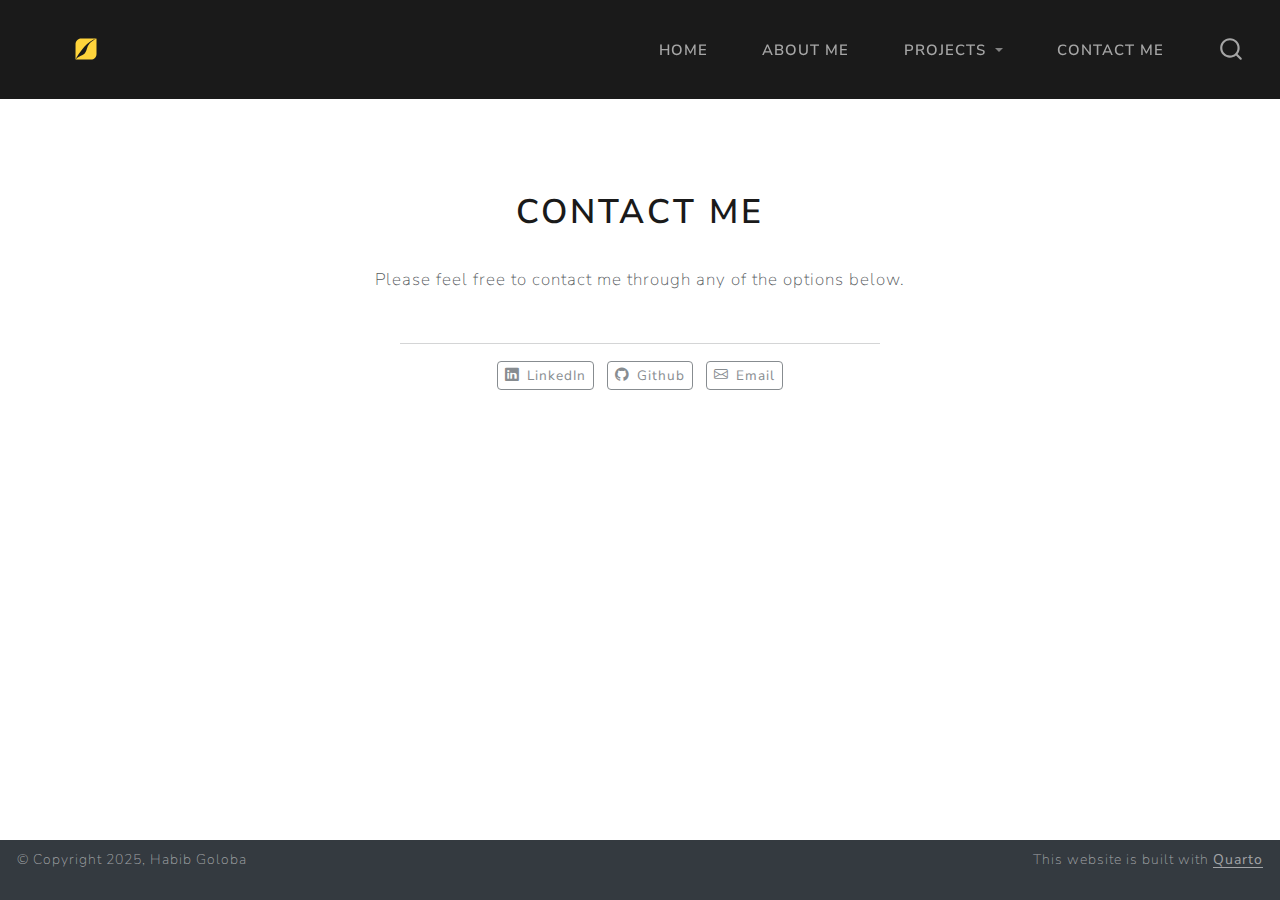
<file: docs/contact.html>
<!DOCTYPE html>
<html xmlns="http://www.w3.org/1999/xhtml" lang="en" xml:lang="en"><head>

<meta charset="utf-8">
<meta name="generator" content="quarto-1.6.42">

<meta name="viewport" content="width=device-width, initial-scale=1.0, user-scalable=yes">


<title>Contact Me – Habib Goloba</title>
<style>
code{white-space: pre-wrap;}
span.smallcaps{font-variant: small-caps;}
div.columns{display: flex; gap: min(4vw, 1.5em);}
div.column{flex: auto; overflow-x: auto;}
div.hanging-indent{margin-left: 1.5em; text-indent: -1.5em;}
ul.task-list{list-style: none;}
ul.task-list li input[type="checkbox"] {
  width: 0.8em;
  margin: 0 0.8em 0.2em -1em; /* quarto-specific, see https://github.com/quarto-dev/quarto-cli/issues/4556 */ 
  vertical-align: middle;
}
</style>


<script src="site_libs/quarto-nav/quarto-nav.js"></script>
<script src="site_libs/quarto-nav/headroom.min.js"></script>
<script src="site_libs/clipboard/clipboard.min.js"></script>
<script src="site_libs/quarto-search/autocomplete.umd.js"></script>
<script src="site_libs/quarto-search/fuse.min.js"></script>
<script src="site_libs/quarto-search/quarto-search.js"></script>
<meta name="quarto:offset" content="./">
<link href="./images/square-pied-piper-brands.svg" rel="icon" type="image/svg+xml">
<script src="site_libs/quarto-html/quarto.js"></script>
<script src="site_libs/quarto-html/popper.min.js"></script>
<script src="site_libs/quarto-html/tippy.umd.min.js"></script>
<link href="site_libs/quarto-html/tippy.css" rel="stylesheet">
<link href="site_libs/quarto-html/quarto-syntax-highlighting-2f5df379a58b258e96c21c0638c20c03.css" rel="stylesheet" id="quarto-text-highlighting-styles">
<script src="site_libs/bootstrap/bootstrap.min.js"></script>
<link href="site_libs/bootstrap/bootstrap-icons.css" rel="stylesheet">
<link href="site_libs/bootstrap/bootstrap-656419012b14e14691f5a7153554634d.min.css" rel="stylesheet" append-hash="true" id="quarto-bootstrap" data-mode="light">
<script id="quarto-search-options" type="application/json">{
  "location": "navbar",
  "copy-button": false,
  "collapse-after": 3,
  "panel-placement": "end",
  "type": "overlay",
  "limit": 50,
  "keyboard-shortcut": [
    "f",
    "/",
    "s"
  ],
  "show-item-context": false,
  "language": {
    "search-no-results-text": "No results",
    "search-matching-documents-text": "matching documents",
    "search-copy-link-title": "Copy link to search",
    "search-hide-matches-text": "Hide additional matches",
    "search-more-match-text": "more match in this document",
    "search-more-matches-text": "more matches in this document",
    "search-clear-button-title": "Clear",
    "search-text-placeholder": "",
    "search-detached-cancel-button-title": "Cancel",
    "search-submit-button-title": "Submit",
    "search-label": "Search"
  }
}</script>


<link rel="stylesheet" href="styles.css">
</head>

<body class="nav-fixed fullcontent">

<div id="quarto-search-results"></div>
  <header id="quarto-header" class="headroom fixed-top">
    <nav class="navbar navbar-expand-lg " data-bs-theme="dark">
      <div class="navbar-container container-fluid">
      <div class="navbar-brand-container mx-auto">
    <a href="./index.html" class="navbar-brand navbar-brand-logo">
    <img src="./images/square-pied-piper-brands.svg" alt="" class="navbar-logo">
    </a>
  </div>
            <div id="quarto-search" class="" title="Search"></div>
          <button class="navbar-toggler" type="button" data-bs-toggle="collapse" data-bs-target="#navbarCollapse" aria-controls="navbarCollapse" role="menu" aria-expanded="false" aria-label="Toggle navigation" onclick="if (window.quartoToggleHeadroom) { window.quartoToggleHeadroom(); }">
  <span class="navbar-toggler-icon"></span>
</button>
          <div class="collapse navbar-collapse" id="navbarCollapse">
            <ul class="navbar-nav navbar-nav-scroll ms-auto">
  <li class="nav-item">
    <a class="nav-link" href="./index.html"> 
<span class="menu-text">Home</span></a>
  </li>  
  <li class="nav-item">
    <a class="nav-link" href="./about.html"> 
<span class="menu-text">About Me</span></a>
  </li>  
  <li class="nav-item dropdown ">
    <a class="nav-link dropdown-toggle" href="#" id="nav-menu-projects" role="link" data-bs-toggle="dropdown" aria-expanded="false">
 <span class="menu-text">Projects</span>
    </a>
    <ul class="dropdown-menu dropdown-menu-end" aria-labelledby="nav-menu-projects">    
        <li>
    <a class="dropdown-item" href="./project1.html">
 <span class="dropdown-text">Power BI</span></a>
  </li>  
        <li>
    <a class="dropdown-item" href="./project2.html">
 <span class="dropdown-text">Overbooking Strategy Analysis</span></a>
  </li>  
        <li>
    <a class="dropdown-item" href="./project3.html">
 <span class="dropdown-text">Kaggle SQL Dataset</span></a>
  </li>  
    </ul>
  </li>
  <li class="nav-item">
    <a class="nav-link active" href="./contact.html" aria-current="page"> 
<span class="menu-text">Contact Me</span></a>
  </li>  
</ul>
          </div> <!-- /navcollapse -->
            <div class="quarto-navbar-tools">
</div>
      </div> <!-- /container-fluid -->
    </nav>
</header>
<!-- content -->
<div id="quarto-content" class="quarto-container page-columns page-rows-contents page-layout-article page-navbar">
<!-- sidebar -->
<!-- margin-sidebar -->
    
<!-- main -->
<div class="quarto-about-jolla">
 <header id="title-block-header" class="quarto-title-block default">
<div class="quarto-title">
<h1 class="title">Contact Me</h1>
</div>
<div class="quarto-title-meta">
  </div>
</header><main class="content" id="quarto-document-content">
<p>Please feel free to contact me through any of the options below.</p>


</main> 
  <hr class="about-sep">
   <div class="about-links">
  <a href="https://www.linkedin.com/in/habib-goloba-99a725255/" class="about-link" rel="" target="_blank">
    <i class="bi bi-linkedin"></i>
     <span class="about-link-text">LinkedIn</span>
  </a>
  <a href="https://github.com/Habib1209" class="about-link" rel="" target="_blank">
    <i class="bi bi-github"></i>
     <span class="about-link-text">Github</span>
  </a>
  <a href="mailto:habib.goloba2@mail.dcu.ie" class="about-link" rel="" target="">
    <i class="bi bi-envelope"></i>
     <span class="about-link-text">Email</span>
  </a>
</div>
</div>
 <!-- /main -->
<script id="quarto-html-after-body" type="application/javascript">
window.document.addEventListener("DOMContentLoaded", function (event) {
  const toggleBodyColorMode = (bsSheetEl) => {
    const mode = bsSheetEl.getAttribute("data-mode");
    const bodyEl = window.document.querySelector("body");
    if (mode === "dark") {
      bodyEl.classList.add("quarto-dark");
      bodyEl.classList.remove("quarto-light");
    } else {
      bodyEl.classList.add("quarto-light");
      bodyEl.classList.remove("quarto-dark");
    }
  }
  const toggleBodyColorPrimary = () => {
    const bsSheetEl = window.document.querySelector("link#quarto-bootstrap");
    if (bsSheetEl) {
      toggleBodyColorMode(bsSheetEl);
    }
  }
  toggleBodyColorPrimary();  
  const isCodeAnnotation = (el) => {
    for (const clz of el.classList) {
      if (clz.startsWith('code-annotation-')) {                     
        return true;
      }
    }
    return false;
  }
  const onCopySuccess = function(e) {
    // button target
    const button = e.trigger;
    // don't keep focus
    button.blur();
    // flash "checked"
    button.classList.add('code-copy-button-checked');
    var currentTitle = button.getAttribute("title");
    button.setAttribute("title", "Copied!");
    let tooltip;
    if (window.bootstrap) {
      button.setAttribute("data-bs-toggle", "tooltip");
      button.setAttribute("data-bs-placement", "left");
      button.setAttribute("data-bs-title", "Copied!");
      tooltip = new bootstrap.Tooltip(button, 
        { trigger: "manual", 
          customClass: "code-copy-button-tooltip",
          offset: [0, -8]});
      tooltip.show();    
    }
    setTimeout(function() {
      if (tooltip) {
        tooltip.hide();
        button.removeAttribute("data-bs-title");
        button.removeAttribute("data-bs-toggle");
        button.removeAttribute("data-bs-placement");
      }
      button.setAttribute("title", currentTitle);
      button.classList.remove('code-copy-button-checked');
    }, 1000);
    // clear code selection
    e.clearSelection();
  }
  const getTextToCopy = function(trigger) {
      const codeEl = trigger.previousElementSibling.cloneNode(true);
      for (const childEl of codeEl.children) {
        if (isCodeAnnotation(childEl)) {
          childEl.remove();
        }
      }
      return codeEl.innerText;
  }
  const clipboard = new window.ClipboardJS('.code-copy-button:not([data-in-quarto-modal])', {
    text: getTextToCopy
  });
  clipboard.on('success', onCopySuccess);
  if (window.document.getElementById('quarto-embedded-source-code-modal')) {
    const clipboardModal = new window.ClipboardJS('.code-copy-button[data-in-quarto-modal]', {
      text: getTextToCopy,
      container: window.document.getElementById('quarto-embedded-source-code-modal')
    });
    clipboardModal.on('success', onCopySuccess);
  }
    var localhostRegex = new RegExp(/^(?:http|https):\/\/localhost\:?[0-9]*\//);
    var mailtoRegex = new RegExp(/^mailto:/);
      var filterRegex = new RegExp('/' + window.location.host + '/');
    var isInternal = (href) => {
        return filterRegex.test(href) || localhostRegex.test(href) || mailtoRegex.test(href);
    }
    // Inspect non-navigation links and adorn them if external
 	var links = window.document.querySelectorAll('a[href]:not(.nav-link):not(.navbar-brand):not(.toc-action):not(.sidebar-link):not(.sidebar-item-toggle):not(.pagination-link):not(.no-external):not([aria-hidden]):not(.dropdown-item):not(.quarto-navigation-tool):not(.about-link)');
    for (var i=0; i<links.length; i++) {
      const link = links[i];
      if (!isInternal(link.href)) {
        // undo the damage that might have been done by quarto-nav.js in the case of
        // links that we want to consider external
        if (link.dataset.originalHref !== undefined) {
          link.href = link.dataset.originalHref;
        }
      }
    }
  function tippyHover(el, contentFn, onTriggerFn, onUntriggerFn) {
    const config = {
      allowHTML: true,
      maxWidth: 500,
      delay: 100,
      arrow: false,
      appendTo: function(el) {
          return el.parentElement;
      },
      interactive: true,
      interactiveBorder: 10,
      theme: 'quarto',
      placement: 'bottom-start',
    };
    if (contentFn) {
      config.content = contentFn;
    }
    if (onTriggerFn) {
      config.onTrigger = onTriggerFn;
    }
    if (onUntriggerFn) {
      config.onUntrigger = onUntriggerFn;
    }
    window.tippy(el, config); 
  }
  const noterefs = window.document.querySelectorAll('a[role="doc-noteref"]');
  for (var i=0; i<noterefs.length; i++) {
    const ref = noterefs[i];
    tippyHover(ref, function() {
      // use id or data attribute instead here
      let href = ref.getAttribute('data-footnote-href') || ref.getAttribute('href');
      try { href = new URL(href).hash; } catch {}
      const id = href.replace(/^#\/?/, "");
      const note = window.document.getElementById(id);
      if (note) {
        return note.innerHTML;
      } else {
        return "";
      }
    });
  }
  const xrefs = window.document.querySelectorAll('a.quarto-xref');
  const processXRef = (id, note) => {
    // Strip column container classes
    const stripColumnClz = (el) => {
      el.classList.remove("page-full", "page-columns");
      if (el.children) {
        for (const child of el.children) {
          stripColumnClz(child);
        }
      }
    }
    stripColumnClz(note)
    if (id === null || id.startsWith('sec-')) {
      // Special case sections, only their first couple elements
      const container = document.createElement("div");
      if (note.children && note.children.length > 2) {
        container.appendChild(note.children[0].cloneNode(true));
        for (let i = 1; i < note.children.length; i++) {
          const child = note.children[i];
          if (child.tagName === "P" && child.innerText === "") {
            continue;
          } else {
            container.appendChild(child.cloneNode(true));
            break;
          }
        }
        if (window.Quarto?.typesetMath) {
          window.Quarto.typesetMath(container);
        }
        return container.innerHTML
      } else {
        if (window.Quarto?.typesetMath) {
          window.Quarto.typesetMath(note);
        }
        return note.innerHTML;
      }
    } else {
      // Remove any anchor links if they are present
      const anchorLink = note.querySelector('a.anchorjs-link');
      if (anchorLink) {
        anchorLink.remove();
      }
      if (window.Quarto?.typesetMath) {
        window.Quarto.typesetMath(note);
      }
      if (note.classList.contains("callout")) {
        return note.outerHTML;
      } else {
        return note.innerHTML;
      }
    }
  }
  for (var i=0; i<xrefs.length; i++) {
    const xref = xrefs[i];
    tippyHover(xref, undefined, function(instance) {
      instance.disable();
      let url = xref.getAttribute('href');
      let hash = undefined; 
      if (url.startsWith('#')) {
        hash = url;
      } else {
        try { hash = new URL(url).hash; } catch {}
      }
      if (hash) {
        const id = hash.replace(/^#\/?/, "");
        const note = window.document.getElementById(id);
        if (note !== null) {
          try {
            const html = processXRef(id, note.cloneNode(true));
            instance.setContent(html);
          } finally {
            instance.enable();
            instance.show();
          }
        } else {
          // See if we can fetch this
          fetch(url.split('#')[0])
          .then(res => res.text())
          .then(html => {
            const parser = new DOMParser();
            const htmlDoc = parser.parseFromString(html, "text/html");
            const note = htmlDoc.getElementById(id);
            if (note !== null) {
              const html = processXRef(id, note);
              instance.setContent(html);
            } 
          }).finally(() => {
            instance.enable();
            instance.show();
          });
        }
      } else {
        // See if we can fetch a full url (with no hash to target)
        // This is a special case and we should probably do some content thinning / targeting
        fetch(url)
        .then(res => res.text())
        .then(html => {
          const parser = new DOMParser();
          const htmlDoc = parser.parseFromString(html, "text/html");
          const note = htmlDoc.querySelector('main.content');
          if (note !== null) {
            // This should only happen for chapter cross references
            // (since there is no id in the URL)
            // remove the first header
            if (note.children.length > 0 && note.children[0].tagName === "HEADER") {
              note.children[0].remove();
            }
            const html = processXRef(null, note);
            instance.setContent(html);
          } 
        }).finally(() => {
          instance.enable();
          instance.show();
        });
      }
    }, function(instance) {
    });
  }
      let selectedAnnoteEl;
      const selectorForAnnotation = ( cell, annotation) => {
        let cellAttr = 'data-code-cell="' + cell + '"';
        let lineAttr = 'data-code-annotation="' +  annotation + '"';
        const selector = 'span[' + cellAttr + '][' + lineAttr + ']';
        return selector;
      }
      const selectCodeLines = (annoteEl) => {
        const doc = window.document;
        const targetCell = annoteEl.getAttribute("data-target-cell");
        const targetAnnotation = annoteEl.getAttribute("data-target-annotation");
        const annoteSpan = window.document.querySelector(selectorForAnnotation(targetCell, targetAnnotation));
        const lines = annoteSpan.getAttribute("data-code-lines").split(",");
        const lineIds = lines.map((line) => {
          return targetCell + "-" + line;
        })
        let top = null;
        let height = null;
        let parent = null;
        if (lineIds.length > 0) {
            //compute the position of the single el (top and bottom and make a div)
            const el = window.document.getElementById(lineIds[0]);
            top = el.offsetTop;
            height = el.offsetHeight;
            parent = el.parentElement.parentElement;
          if (lineIds.length > 1) {
            const lastEl = window.document.getElementById(lineIds[lineIds.length - 1]);
            const bottom = lastEl.offsetTop + lastEl.offsetHeight;
            height = bottom - top;
          }
          if (top !== null && height !== null && parent !== null) {
            // cook up a div (if necessary) and position it 
            let div = window.document.getElementById("code-annotation-line-highlight");
            if (div === null) {
              div = window.document.createElement("div");
              div.setAttribute("id", "code-annotation-line-highlight");
              div.style.position = 'absolute';
              parent.appendChild(div);
            }
            div.style.top = top - 2 + "px";
            div.style.height = height + 4 + "px";
            div.style.left = 0;
            let gutterDiv = window.document.getElementById("code-annotation-line-highlight-gutter");
            if (gutterDiv === null) {
              gutterDiv = window.document.createElement("div");
              gutterDiv.setAttribute("id", "code-annotation-line-highlight-gutter");
              gutterDiv.style.position = 'absolute';
              const codeCell = window.document.getElementById(targetCell);
              const gutter = codeCell.querySelector('.code-annotation-gutter');
              gutter.appendChild(gutterDiv);
            }
            gutterDiv.style.top = top - 2 + "px";
            gutterDiv.style.height = height + 4 + "px";
          }
          selectedAnnoteEl = annoteEl;
        }
      };
      const unselectCodeLines = () => {
        const elementsIds = ["code-annotation-line-highlight", "code-annotation-line-highlight-gutter"];
        elementsIds.forEach((elId) => {
          const div = window.document.getElementById(elId);
          if (div) {
            div.remove();
          }
        });
        selectedAnnoteEl = undefined;
      };
        // Handle positioning of the toggle
    window.addEventListener(
      "resize",
      throttle(() => {
        elRect = undefined;
        if (selectedAnnoteEl) {
          selectCodeLines(selectedAnnoteEl);
        }
      }, 10)
    );
    function throttle(fn, ms) {
    let throttle = false;
    let timer;
      return (...args) => {
        if(!throttle) { // first call gets through
            fn.apply(this, args);
            throttle = true;
        } else { // all the others get throttled
            if(timer) clearTimeout(timer); // cancel #2
            timer = setTimeout(() => {
              fn.apply(this, args);
              timer = throttle = false;
            }, ms);
        }
      };
    }
      // Attach click handler to the DT
      const annoteDls = window.document.querySelectorAll('dt[data-target-cell]');
      for (const annoteDlNode of annoteDls) {
        annoteDlNode.addEventListener('click', (event) => {
          const clickedEl = event.target;
          if (clickedEl !== selectedAnnoteEl) {
            unselectCodeLines();
            const activeEl = window.document.querySelector('dt[data-target-cell].code-annotation-active');
            if (activeEl) {
              activeEl.classList.remove('code-annotation-active');
            }
            selectCodeLines(clickedEl);
            clickedEl.classList.add('code-annotation-active');
          } else {
            // Unselect the line
            unselectCodeLines();
            clickedEl.classList.remove('code-annotation-active');
          }
        });
      }
  const findCites = (el) => {
    const parentEl = el.parentElement;
    if (parentEl) {
      const cites = parentEl.dataset.cites;
      if (cites) {
        return {
          el,
          cites: cites.split(' ')
        };
      } else {
        return findCites(el.parentElement)
      }
    } else {
      return undefined;
    }
  };
  var bibliorefs = window.document.querySelectorAll('a[role="doc-biblioref"]');
  for (var i=0; i<bibliorefs.length; i++) {
    const ref = bibliorefs[i];
    const citeInfo = findCites(ref);
    if (citeInfo) {
      tippyHover(citeInfo.el, function() {
        var popup = window.document.createElement('div');
        citeInfo.cites.forEach(function(cite) {
          var citeDiv = window.document.createElement('div');
          citeDiv.classList.add('hanging-indent');
          citeDiv.classList.add('csl-entry');
          var biblioDiv = window.document.getElementById('ref-' + cite);
          if (biblioDiv) {
            citeDiv.innerHTML = biblioDiv.innerHTML;
          }
          popup.appendChild(citeDiv);
        });
        return popup.innerHTML;
      });
    }
  }
});
</script>
</div> <!-- /content -->
<footer class="footer">
  <div class="nav-footer">
    <div class="nav-footer-left">
<p>© Copyright 2025, Habib Goloba</p>
</div>   
    <div class="nav-footer-center">
      &nbsp;
    </div>
    <div class="nav-footer-right">
<p>This website is built with <a href="https://quarto.org/" target="_blank">Quarto</a></p>
</div>
  </div>
</footer>




</body></html>
</file>
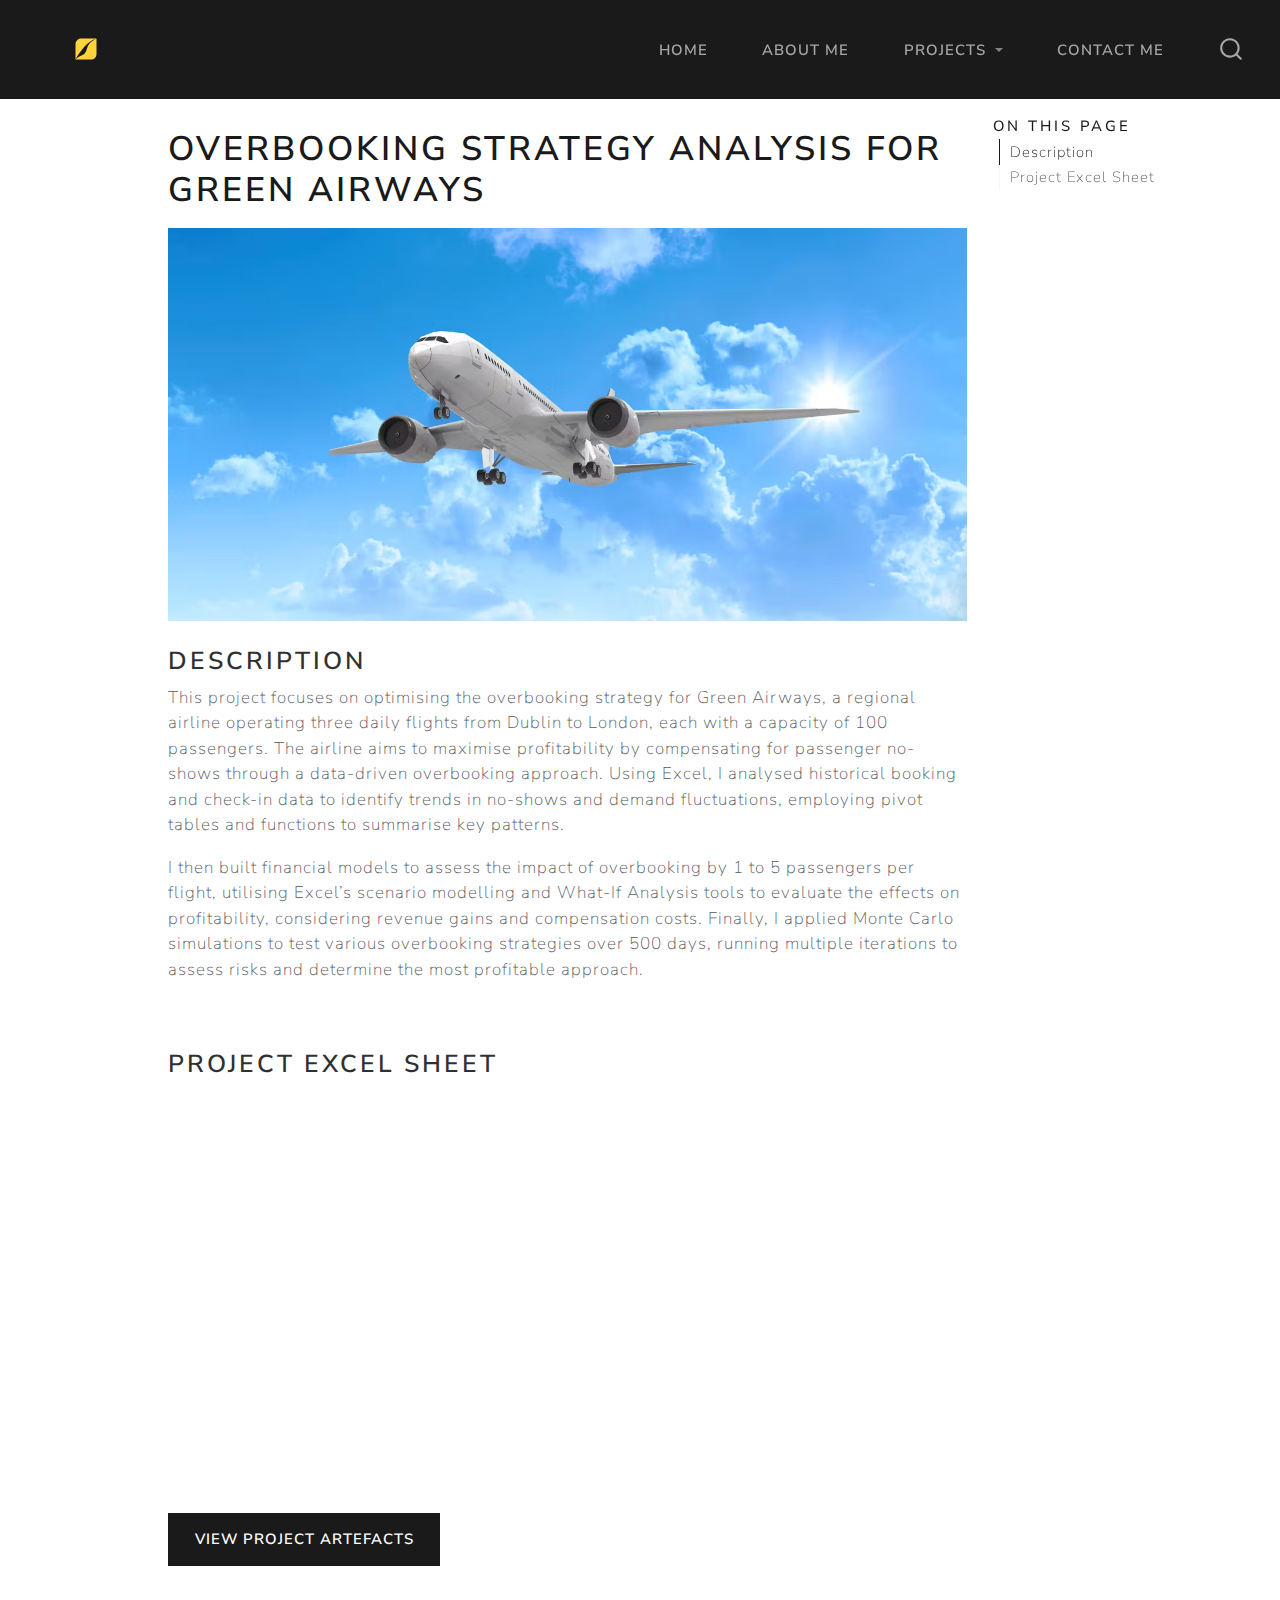
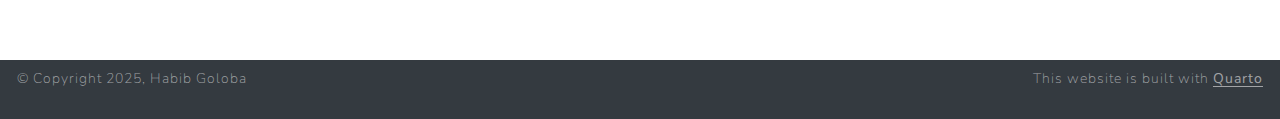
<file: docs/project2.html>
<!DOCTYPE html>
<html xmlns="http://www.w3.org/1999/xhtml" lang="en" xml:lang="en"><head>

<meta charset="utf-8">
<meta name="generator" content="quarto-1.6.42">

<meta name="viewport" content="width=device-width, initial-scale=1.0, user-scalable=yes">


<title>Overbooking Strategy Analysis for Green Airways – Habib Goloba</title>
<style>
code{white-space: pre-wrap;}
span.smallcaps{font-variant: small-caps;}
div.columns{display: flex; gap: min(4vw, 1.5em);}
div.column{flex: auto; overflow-x: auto;}
div.hanging-indent{margin-left: 1.5em; text-indent: -1.5em;}
ul.task-list{list-style: none;}
ul.task-list li input[type="checkbox"] {
  width: 0.8em;
  margin: 0 0.8em 0.2em -1em; /* quarto-specific, see https://github.com/quarto-dev/quarto-cli/issues/4556 */ 
  vertical-align: middle;
}
</style>


<script src="site_libs/quarto-nav/quarto-nav.js"></script>
<script src="site_libs/quarto-nav/headroom.min.js"></script>
<script src="site_libs/clipboard/clipboard.min.js"></script>
<script src="site_libs/quarto-search/autocomplete.umd.js"></script>
<script src="site_libs/quarto-search/fuse.min.js"></script>
<script src="site_libs/quarto-search/quarto-search.js"></script>
<meta name="quarto:offset" content="./">
<link href="./images/square-pied-piper-brands.svg" rel="icon" type="image/svg+xml">
<script src="site_libs/quarto-html/quarto.js"></script>
<script src="site_libs/quarto-html/popper.min.js"></script>
<script src="site_libs/quarto-html/tippy.umd.min.js"></script>
<script src="site_libs/quarto-html/anchor.min.js"></script>
<link href="site_libs/quarto-html/tippy.css" rel="stylesheet">
<link href="site_libs/quarto-html/quarto-syntax-highlighting-2f5df379a58b258e96c21c0638c20c03.css" rel="stylesheet" id="quarto-text-highlighting-styles">
<script src="site_libs/bootstrap/bootstrap.min.js"></script>
<link href="site_libs/bootstrap/bootstrap-icons.css" rel="stylesheet">
<link href="site_libs/bootstrap/bootstrap-656419012b14e14691f5a7153554634d.min.css" rel="stylesheet" append-hash="true" id="quarto-bootstrap" data-mode="light">
<script id="quarto-search-options" type="application/json">{
  "location": "navbar",
  "copy-button": false,
  "collapse-after": 3,
  "panel-placement": "end",
  "type": "overlay",
  "limit": 50,
  "keyboard-shortcut": [
    "f",
    "/",
    "s"
  ],
  "show-item-context": false,
  "language": {
    "search-no-results-text": "No results",
    "search-matching-documents-text": "matching documents",
    "search-copy-link-title": "Copy link to search",
    "search-hide-matches-text": "Hide additional matches",
    "search-more-match-text": "more match in this document",
    "search-more-matches-text": "more matches in this document",
    "search-clear-button-title": "Clear",
    "search-text-placeholder": "",
    "search-detached-cancel-button-title": "Cancel",
    "search-submit-button-title": "Submit",
    "search-label": "Search"
  }
}</script>


<link rel="stylesheet" href="styles.css">
</head>

<body class="nav-fixed">

<div id="quarto-search-results"></div>
  <header id="quarto-header" class="headroom fixed-top">
    <nav class="navbar navbar-expand-lg " data-bs-theme="dark">
      <div class="navbar-container container-fluid">
      <div class="navbar-brand-container mx-auto">
    <a href="./index.html" class="navbar-brand navbar-brand-logo">
    <img src="./images/square-pied-piper-brands.svg" alt="" class="navbar-logo">
    </a>
  </div>
            <div id="quarto-search" class="" title="Search"></div>
          <button class="navbar-toggler" type="button" data-bs-toggle="collapse" data-bs-target="#navbarCollapse" aria-controls="navbarCollapse" role="menu" aria-expanded="false" aria-label="Toggle navigation" onclick="if (window.quartoToggleHeadroom) { window.quartoToggleHeadroom(); }">
  <span class="navbar-toggler-icon"></span>
</button>
          <div class="collapse navbar-collapse" id="navbarCollapse">
            <ul class="navbar-nav navbar-nav-scroll ms-auto">
  <li class="nav-item">
    <a class="nav-link" href="./index.html"> 
<span class="menu-text">Home</span></a>
  </li>  
  <li class="nav-item">
    <a class="nav-link" href="./about.html"> 
<span class="menu-text">About Me</span></a>
  </li>  
  <li class="nav-item dropdown ">
    <a class="nav-link dropdown-toggle" href="#" id="nav-menu-projects" role="link" data-bs-toggle="dropdown" aria-expanded="false">
 <span class="menu-text">Projects</span>
    </a>
    <ul class="dropdown-menu dropdown-menu-end" aria-labelledby="nav-menu-projects">    
        <li>
    <a class="dropdown-item" href="./project1.html">
 <span class="dropdown-text">Power BI</span></a>
  </li>  
        <li>
    <a class="dropdown-item" href="./project2.html">
 <span class="dropdown-text">Overbooking Strategy Analysis</span></a>
  </li>  
        <li>
    <a class="dropdown-item" href="./project3.html">
 <span class="dropdown-text">Kaggle SQL Dataset</span></a>
  </li>  
    </ul>
  </li>
  <li class="nav-item">
    <a class="nav-link" href="./contact.html"> 
<span class="menu-text">Contact Me</span></a>
  </li>  
</ul>
          </div> <!-- /navcollapse -->
            <div class="quarto-navbar-tools">
</div>
      </div> <!-- /container-fluid -->
    </nav>
</header>
<!-- content -->
<div id="quarto-content" class="quarto-container page-columns page-rows-contents page-layout-article page-navbar">
<!-- sidebar -->
<!-- margin-sidebar -->
    <div id="quarto-margin-sidebar" class="sidebar margin-sidebar">
        <nav id="TOC" role="doc-toc" class="toc-active">
    <h2 id="toc-title">On this page</h2>
   
  <ul>
  <li><a href="#description" id="toc-description" class="nav-link active" data-scroll-target="#description">Description</a></li>
  <li><a href="#project-excel-sheet" id="toc-project-excel-sheet" class="nav-link" data-scroll-target="#project-excel-sheet">Project Excel Sheet</a></li>
  </ul>
</nav>
    </div>
<!-- main -->
<main class="content" id="quarto-document-content">

<header id="title-block-header" class="quarto-title-block default">
<div class="quarto-title">
<h1 class="title">Overbooking Strategy Analysis for Green Airways</h1>
</div>



<div class="quarto-title-meta">

    
  
    
  </div>
  


</header>


<!-- Image taken from: https://theconversation.com/how-do-airplanes-fly-an-aerospace-engineer-explains-the-physics-of-flight-222847 -->
<p><img src="images/airplane.avif" class="img-fluid"></p>
<section id="description" class="level3">
<h3 class="anchored" data-anchor-id="description">Description</h3>
<p>This project focuses on optimising the overbooking strategy for Green Airways, a regional airline operating three daily flights from Dublin to London, each with a capacity of 100 passengers. The airline aims to maximise profitability by compensating for passenger no-shows through a data-driven overbooking approach. Using Excel, I analysed historical booking and check-in data to identify trends in no-shows and demand fluctuations, employing pivot tables and functions to summarise key patterns.</p>
<p>I then built financial models to assess the impact of overbooking by 1 to 5 passengers per flight, utilising Excel’s scenario modelling and What-If Analysis tools to evaluate the effects on profitability, considering revenue gains and compensation costs. Finally, I applied Monte Carlo simulations to test various overbooking strategies over 500 days, running multiple iterations to assess risks and determine the most profitable approach.</p>
<p><br></p>
</section>
<section id="project-excel-sheet" class="level3">
<h3 class="anchored" data-anchor-id="project-excel-sheet">Project Excel Sheet</h3>
<iframe src="https://docs.google.com/spreadsheets/d/e/2PACX-1vTxjFavh69j_93dDZw1aBA8oFKZNrVL1DZsYHuiCGR43hqdSphcRubZsE4BRjBILDLTD9UzlMAcenBy/pubhtml?widget=true&amp;headers=false">
</iframe>
<p><a href="https://drive.google.com/drive/folders/1TpL4EXWVkPvB6CbmCfu5PKnxdIlYJswP" class="btn btn-primary project-btn" target="_blank">View project artefacts</a></p>


</section>

</main> <!-- /main -->
<script id="quarto-html-after-body" type="application/javascript">
window.document.addEventListener("DOMContentLoaded", function (event) {
  const toggleBodyColorMode = (bsSheetEl) => {
    const mode = bsSheetEl.getAttribute("data-mode");
    const bodyEl = window.document.querySelector("body");
    if (mode === "dark") {
      bodyEl.classList.add("quarto-dark");
      bodyEl.classList.remove("quarto-light");
    } else {
      bodyEl.classList.add("quarto-light");
      bodyEl.classList.remove("quarto-dark");
    }
  }
  const toggleBodyColorPrimary = () => {
    const bsSheetEl = window.document.querySelector("link#quarto-bootstrap");
    if (bsSheetEl) {
      toggleBodyColorMode(bsSheetEl);
    }
  }
  toggleBodyColorPrimary();  
  const icon = "";
  const anchorJS = new window.AnchorJS();
  anchorJS.options = {
    placement: 'right',
    icon: icon
  };
  anchorJS.add('.anchored');
  const isCodeAnnotation = (el) => {
    for (const clz of el.classList) {
      if (clz.startsWith('code-annotation-')) {                     
        return true;
      }
    }
    return false;
  }
  const onCopySuccess = function(e) {
    // button target
    const button = e.trigger;
    // don't keep focus
    button.blur();
    // flash "checked"
    button.classList.add('code-copy-button-checked');
    var currentTitle = button.getAttribute("title");
    button.setAttribute("title", "Copied!");
    let tooltip;
    if (window.bootstrap) {
      button.setAttribute("data-bs-toggle", "tooltip");
      button.setAttribute("data-bs-placement", "left");
      button.setAttribute("data-bs-title", "Copied!");
      tooltip = new bootstrap.Tooltip(button, 
        { trigger: "manual", 
          customClass: "code-copy-button-tooltip",
          offset: [0, -8]});
      tooltip.show();    
    }
    setTimeout(function() {
      if (tooltip) {
        tooltip.hide();
        button.removeAttribute("data-bs-title");
        button.removeAttribute("data-bs-toggle");
        button.removeAttribute("data-bs-placement");
      }
      button.setAttribute("title", currentTitle);
      button.classList.remove('code-copy-button-checked');
    }, 1000);
    // clear code selection
    e.clearSelection();
  }
  const getTextToCopy = function(trigger) {
      const codeEl = trigger.previousElementSibling.cloneNode(true);
      for (const childEl of codeEl.children) {
        if (isCodeAnnotation(childEl)) {
          childEl.remove();
        }
      }
      return codeEl.innerText;
  }
  const clipboard = new window.ClipboardJS('.code-copy-button:not([data-in-quarto-modal])', {
    text: getTextToCopy
  });
  clipboard.on('success', onCopySuccess);
  if (window.document.getElementById('quarto-embedded-source-code-modal')) {
    const clipboardModal = new window.ClipboardJS('.code-copy-button[data-in-quarto-modal]', {
      text: getTextToCopy,
      container: window.document.getElementById('quarto-embedded-source-code-modal')
    });
    clipboardModal.on('success', onCopySuccess);
  }
    var localhostRegex = new RegExp(/^(?:http|https):\/\/localhost\:?[0-9]*\//);
    var mailtoRegex = new RegExp(/^mailto:/);
      var filterRegex = new RegExp('/' + window.location.host + '/');
    var isInternal = (href) => {
        return filterRegex.test(href) || localhostRegex.test(href) || mailtoRegex.test(href);
    }
    // Inspect non-navigation links and adorn them if external
 	var links = window.document.querySelectorAll('a[href]:not(.nav-link):not(.navbar-brand):not(.toc-action):not(.sidebar-link):not(.sidebar-item-toggle):not(.pagination-link):not(.no-external):not([aria-hidden]):not(.dropdown-item):not(.quarto-navigation-tool):not(.about-link)');
    for (var i=0; i<links.length; i++) {
      const link = links[i];
      if (!isInternal(link.href)) {
        // undo the damage that might have been done by quarto-nav.js in the case of
        // links that we want to consider external
        if (link.dataset.originalHref !== undefined) {
          link.href = link.dataset.originalHref;
        }
      }
    }
  function tippyHover(el, contentFn, onTriggerFn, onUntriggerFn) {
    const config = {
      allowHTML: true,
      maxWidth: 500,
      delay: 100,
      arrow: false,
      appendTo: function(el) {
          return el.parentElement;
      },
      interactive: true,
      interactiveBorder: 10,
      theme: 'quarto',
      placement: 'bottom-start',
    };
    if (contentFn) {
      config.content = contentFn;
    }
    if (onTriggerFn) {
      config.onTrigger = onTriggerFn;
    }
    if (onUntriggerFn) {
      config.onUntrigger = onUntriggerFn;
    }
    window.tippy(el, config); 
  }
  const noterefs = window.document.querySelectorAll('a[role="doc-noteref"]');
  for (var i=0; i<noterefs.length; i++) {
    const ref = noterefs[i];
    tippyHover(ref, function() {
      // use id or data attribute instead here
      let href = ref.getAttribute('data-footnote-href') || ref.getAttribute('href');
      try { href = new URL(href).hash; } catch {}
      const id = href.replace(/^#\/?/, "");
      const note = window.document.getElementById(id);
      if (note) {
        return note.innerHTML;
      } else {
        return "";
      }
    });
  }
  const xrefs = window.document.querySelectorAll('a.quarto-xref');
  const processXRef = (id, note) => {
    // Strip column container classes
    const stripColumnClz = (el) => {
      el.classList.remove("page-full", "page-columns");
      if (el.children) {
        for (const child of el.children) {
          stripColumnClz(child);
        }
      }
    }
    stripColumnClz(note)
    if (id === null || id.startsWith('sec-')) {
      // Special case sections, only their first couple elements
      const container = document.createElement("div");
      if (note.children && note.children.length > 2) {
        container.appendChild(note.children[0].cloneNode(true));
        for (let i = 1; i < note.children.length; i++) {
          const child = note.children[i];
          if (child.tagName === "P" && child.innerText === "") {
            continue;
          } else {
            container.appendChild(child.cloneNode(true));
            break;
          }
        }
        if (window.Quarto?.typesetMath) {
          window.Quarto.typesetMath(container);
        }
        return container.innerHTML
      } else {
        if (window.Quarto?.typesetMath) {
          window.Quarto.typesetMath(note);
        }
        return note.innerHTML;
      }
    } else {
      // Remove any anchor links if they are present
      const anchorLink = note.querySelector('a.anchorjs-link');
      if (anchorLink) {
        anchorLink.remove();
      }
      if (window.Quarto?.typesetMath) {
        window.Quarto.typesetMath(note);
      }
      if (note.classList.contains("callout")) {
        return note.outerHTML;
      } else {
        return note.innerHTML;
      }
    }
  }
  for (var i=0; i<xrefs.length; i++) {
    const xref = xrefs[i];
    tippyHover(xref, undefined, function(instance) {
      instance.disable();
      let url = xref.getAttribute('href');
      let hash = undefined; 
      if (url.startsWith('#')) {
        hash = url;
      } else {
        try { hash = new URL(url).hash; } catch {}
      }
      if (hash) {
        const id = hash.replace(/^#\/?/, "");
        const note = window.document.getElementById(id);
        if (note !== null) {
          try {
            const html = processXRef(id, note.cloneNode(true));
            instance.setContent(html);
          } finally {
            instance.enable();
            instance.show();
          }
        } else {
          // See if we can fetch this
          fetch(url.split('#')[0])
          .then(res => res.text())
          .then(html => {
            const parser = new DOMParser();
            const htmlDoc = parser.parseFromString(html, "text/html");
            const note = htmlDoc.getElementById(id);
            if (note !== null) {
              const html = processXRef(id, note);
              instance.setContent(html);
            } 
          }).finally(() => {
            instance.enable();
            instance.show();
          });
        }
      } else {
        // See if we can fetch a full url (with no hash to target)
        // This is a special case and we should probably do some content thinning / targeting
        fetch(url)
        .then(res => res.text())
        .then(html => {
          const parser = new DOMParser();
          const htmlDoc = parser.parseFromString(html, "text/html");
          const note = htmlDoc.querySelector('main.content');
          if (note !== null) {
            // This should only happen for chapter cross references
            // (since there is no id in the URL)
            // remove the first header
            if (note.children.length > 0 && note.children[0].tagName === "HEADER") {
              note.children[0].remove();
            }
            const html = processXRef(null, note);
            instance.setContent(html);
          } 
        }).finally(() => {
          instance.enable();
          instance.show();
        });
      }
    }, function(instance) {
    });
  }
      let selectedAnnoteEl;
      const selectorForAnnotation = ( cell, annotation) => {
        let cellAttr = 'data-code-cell="' + cell + '"';
        let lineAttr = 'data-code-annotation="' +  annotation + '"';
        const selector = 'span[' + cellAttr + '][' + lineAttr + ']';
        return selector;
      }
      const selectCodeLines = (annoteEl) => {
        const doc = window.document;
        const targetCell = annoteEl.getAttribute("data-target-cell");
        const targetAnnotation = annoteEl.getAttribute("data-target-annotation");
        const annoteSpan = window.document.querySelector(selectorForAnnotation(targetCell, targetAnnotation));
        const lines = annoteSpan.getAttribute("data-code-lines").split(",");
        const lineIds = lines.map((line) => {
          return targetCell + "-" + line;
        })
        let top = null;
        let height = null;
        let parent = null;
        if (lineIds.length > 0) {
            //compute the position of the single el (top and bottom and make a div)
            const el = window.document.getElementById(lineIds[0]);
            top = el.offsetTop;
            height = el.offsetHeight;
            parent = el.parentElement.parentElement;
          if (lineIds.length > 1) {
            const lastEl = window.document.getElementById(lineIds[lineIds.length - 1]);
            const bottom = lastEl.offsetTop + lastEl.offsetHeight;
            height = bottom - top;
          }
          if (top !== null && height !== null && parent !== null) {
            // cook up a div (if necessary) and position it 
            let div = window.document.getElementById("code-annotation-line-highlight");
            if (div === null) {
              div = window.document.createElement("div");
              div.setAttribute("id", "code-annotation-line-highlight");
              div.style.position = 'absolute';
              parent.appendChild(div);
            }
            div.style.top = top - 2 + "px";
            div.style.height = height + 4 + "px";
            div.style.left = 0;
            let gutterDiv = window.document.getElementById("code-annotation-line-highlight-gutter");
            if (gutterDiv === null) {
              gutterDiv = window.document.createElement("div");
              gutterDiv.setAttribute("id", "code-annotation-line-highlight-gutter");
              gutterDiv.style.position = 'absolute';
              const codeCell = window.document.getElementById(targetCell);
              const gutter = codeCell.querySelector('.code-annotation-gutter');
              gutter.appendChild(gutterDiv);
            }
            gutterDiv.style.top = top - 2 + "px";
            gutterDiv.style.height = height + 4 + "px";
          }
          selectedAnnoteEl = annoteEl;
        }
      };
      const unselectCodeLines = () => {
        const elementsIds = ["code-annotation-line-highlight", "code-annotation-line-highlight-gutter"];
        elementsIds.forEach((elId) => {
          const div = window.document.getElementById(elId);
          if (div) {
            div.remove();
          }
        });
        selectedAnnoteEl = undefined;
      };
        // Handle positioning of the toggle
    window.addEventListener(
      "resize",
      throttle(() => {
        elRect = undefined;
        if (selectedAnnoteEl) {
          selectCodeLines(selectedAnnoteEl);
        }
      }, 10)
    );
    function throttle(fn, ms) {
    let throttle = false;
    let timer;
      return (...args) => {
        if(!throttle) { // first call gets through
            fn.apply(this, args);
            throttle = true;
        } else { // all the others get throttled
            if(timer) clearTimeout(timer); // cancel #2
            timer = setTimeout(() => {
              fn.apply(this, args);
              timer = throttle = false;
            }, ms);
        }
      };
    }
      // Attach click handler to the DT
      const annoteDls = window.document.querySelectorAll('dt[data-target-cell]');
      for (const annoteDlNode of annoteDls) {
        annoteDlNode.addEventListener('click', (event) => {
          const clickedEl = event.target;
          if (clickedEl !== selectedAnnoteEl) {
            unselectCodeLines();
            const activeEl = window.document.querySelector('dt[data-target-cell].code-annotation-active');
            if (activeEl) {
              activeEl.classList.remove('code-annotation-active');
            }
            selectCodeLines(clickedEl);
            clickedEl.classList.add('code-annotation-active');
          } else {
            // Unselect the line
            unselectCodeLines();
            clickedEl.classList.remove('code-annotation-active');
          }
        });
      }
  const findCites = (el) => {
    const parentEl = el.parentElement;
    if (parentEl) {
      const cites = parentEl.dataset.cites;
      if (cites) {
        return {
          el,
          cites: cites.split(' ')
        };
      } else {
        return findCites(el.parentElement)
      }
    } else {
      return undefined;
    }
  };
  var bibliorefs = window.document.querySelectorAll('a[role="doc-biblioref"]');
  for (var i=0; i<bibliorefs.length; i++) {
    const ref = bibliorefs[i];
    const citeInfo = findCites(ref);
    if (citeInfo) {
      tippyHover(citeInfo.el, function() {
        var popup = window.document.createElement('div');
        citeInfo.cites.forEach(function(cite) {
          var citeDiv = window.document.createElement('div');
          citeDiv.classList.add('hanging-indent');
          citeDiv.classList.add('csl-entry');
          var biblioDiv = window.document.getElementById('ref-' + cite);
          if (biblioDiv) {
            citeDiv.innerHTML = biblioDiv.innerHTML;
          }
          popup.appendChild(citeDiv);
        });
        return popup.innerHTML;
      });
    }
  }
});
</script>
</div> <!-- /content -->
<footer class="footer">
  <div class="nav-footer">
    <div class="nav-footer-left">
<p>© Copyright 2025, Habib Goloba</p>
</div>   
    <div class="nav-footer-center">
      &nbsp;
    </div>
    <div class="nav-footer-right">
<p>This website is built with <a href="https://quarto.org/" target="_blank">Quarto</a></p>
</div>
  </div>
</footer>




</body></html>
</file>
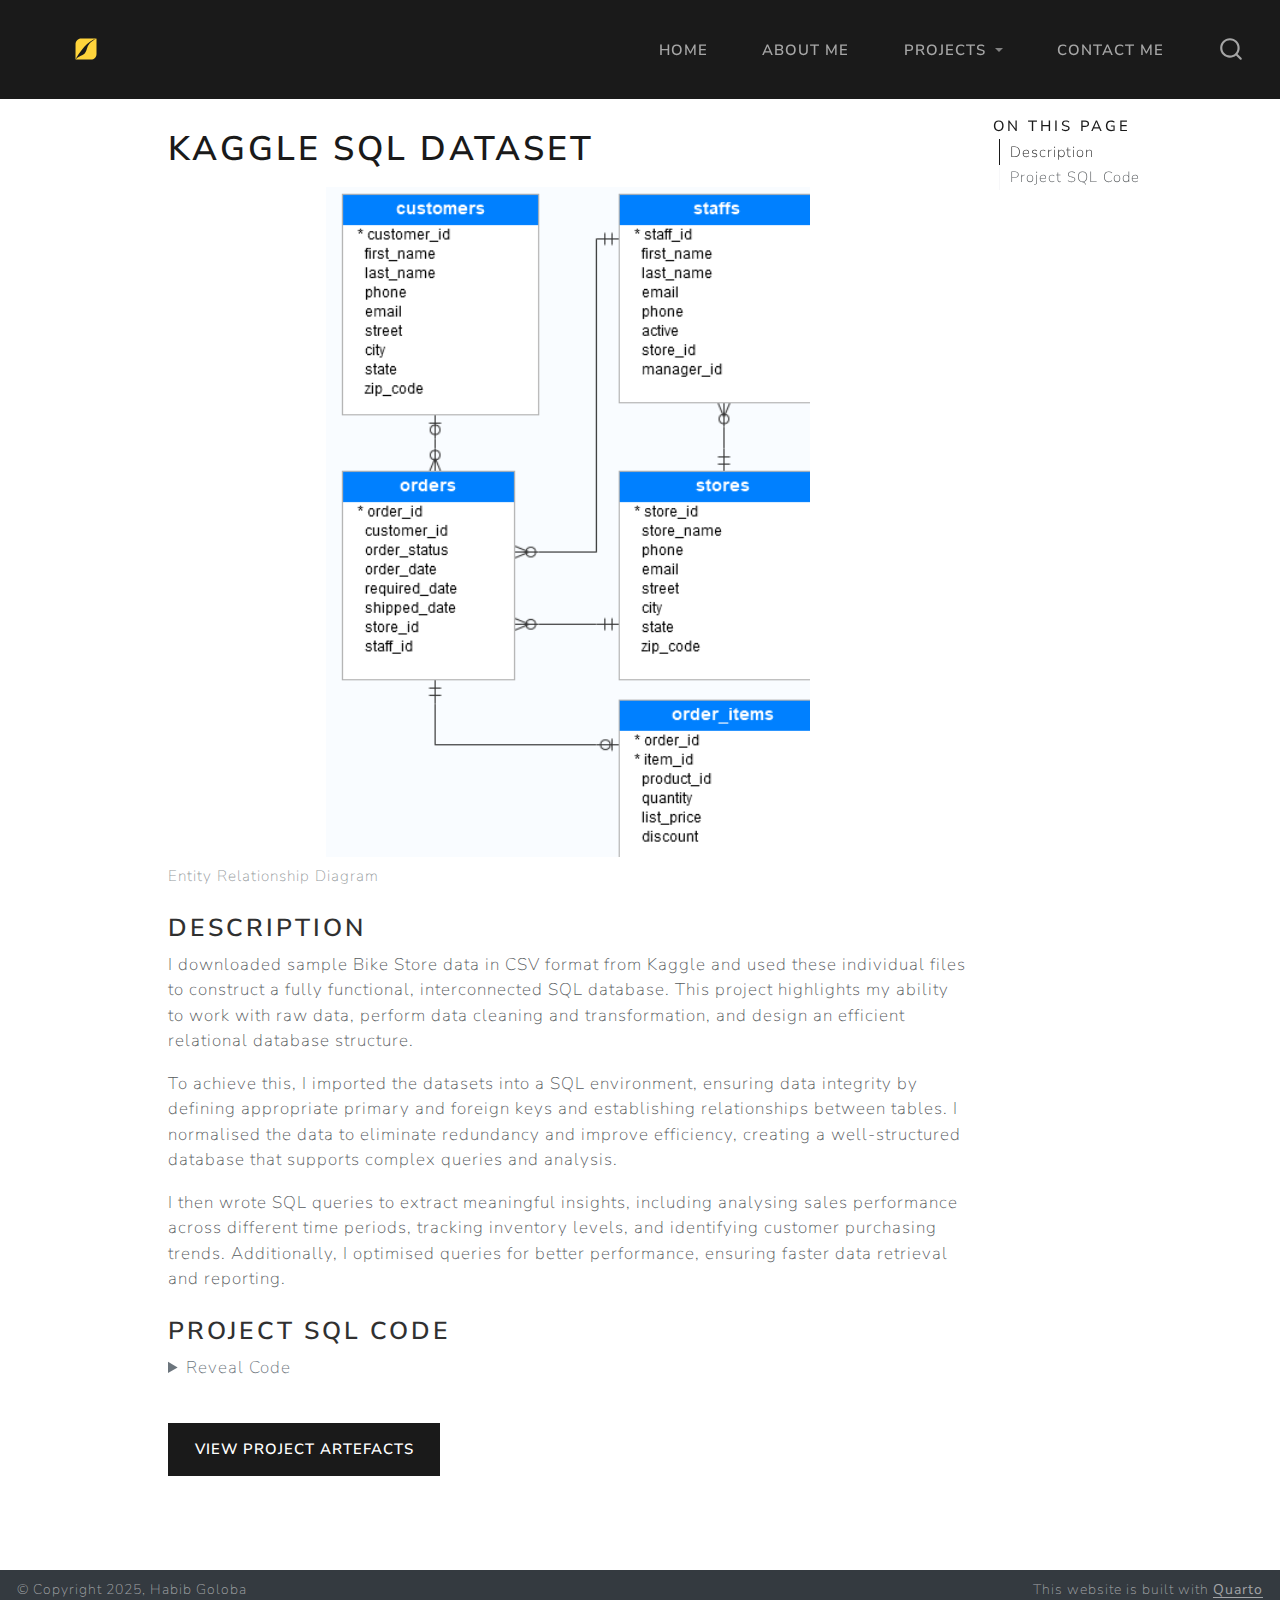
<file: docs/project3.html>
<!DOCTYPE html>
<html xmlns="http://www.w3.org/1999/xhtml" lang="en" xml:lang="en"><head>

<meta charset="utf-8">
<meta name="generator" content="quarto-1.6.42">

<meta name="viewport" content="width=device-width, initial-scale=1.0, user-scalable=yes">


<title>Kaggle SQL Dataset – Habib Goloba</title>
<style>
code{white-space: pre-wrap;}
span.smallcaps{font-variant: small-caps;}
div.columns{display: flex; gap: min(4vw, 1.5em);}
div.column{flex: auto; overflow-x: auto;}
div.hanging-indent{margin-left: 1.5em; text-indent: -1.5em;}
ul.task-list{list-style: none;}
ul.task-list li input[type="checkbox"] {
  width: 0.8em;
  margin: 0 0.8em 0.2em -1em; /* quarto-specific, see https://github.com/quarto-dev/quarto-cli/issues/4556 */ 
  vertical-align: middle;
}
/* CSS for syntax highlighting */
pre > code.sourceCode { white-space: pre; position: relative; }
pre > code.sourceCode > span { line-height: 1.25; }
pre > code.sourceCode > span:empty { height: 1.2em; }
.sourceCode { overflow: visible; }
code.sourceCode > span { color: inherit; text-decoration: inherit; }
div.sourceCode { margin: 1em 0; }
pre.sourceCode { margin: 0; }
@media screen {
div.sourceCode { overflow: auto; }
}
@media print {
pre > code.sourceCode { white-space: pre-wrap; }
pre > code.sourceCode > span { display: inline-block; text-indent: -5em; padding-left: 5em; }
}
pre.numberSource code
  { counter-reset: source-line 0; }
pre.numberSource code > span
  { position: relative; left: -4em; counter-increment: source-line; }
pre.numberSource code > span > a:first-child::before
  { content: counter(source-line);
    position: relative; left: -1em; text-align: right; vertical-align: baseline;
    border: none; display: inline-block;
    -webkit-touch-callout: none; -webkit-user-select: none;
    -khtml-user-select: none; -moz-user-select: none;
    -ms-user-select: none; user-select: none;
    padding: 0 4px; width: 4em;
  }
pre.numberSource { margin-left: 3em;  padding-left: 4px; }
div.sourceCode
  {   }
@media screen {
pre > code.sourceCode > span > a:first-child::before { text-decoration: underline; }
}
</style>


<script src="site_libs/quarto-nav/quarto-nav.js"></script>
<script src="site_libs/quarto-nav/headroom.min.js"></script>
<script src="site_libs/clipboard/clipboard.min.js"></script>
<script src="site_libs/quarto-search/autocomplete.umd.js"></script>
<script src="site_libs/quarto-search/fuse.min.js"></script>
<script src="site_libs/quarto-search/quarto-search.js"></script>
<meta name="quarto:offset" content="./">
<link href="./images/square-pied-piper-brands.svg" rel="icon" type="image/svg+xml">
<script src="site_libs/quarto-html/quarto.js"></script>
<script src="site_libs/quarto-html/popper.min.js"></script>
<script src="site_libs/quarto-html/tippy.umd.min.js"></script>
<script src="site_libs/quarto-html/anchor.min.js"></script>
<link href="site_libs/quarto-html/tippy.css" rel="stylesheet">
<link href="site_libs/quarto-html/quarto-syntax-highlighting-2f5df379a58b258e96c21c0638c20c03.css" rel="stylesheet" id="quarto-text-highlighting-styles">
<script src="site_libs/bootstrap/bootstrap.min.js"></script>
<link href="site_libs/bootstrap/bootstrap-icons.css" rel="stylesheet">
<link href="site_libs/bootstrap/bootstrap-656419012b14e14691f5a7153554634d.min.css" rel="stylesheet" append-hash="true" id="quarto-bootstrap" data-mode="light">
<script id="quarto-search-options" type="application/json">{
  "location": "navbar",
  "copy-button": false,
  "collapse-after": 3,
  "panel-placement": "end",
  "type": "overlay",
  "limit": 50,
  "keyboard-shortcut": [
    "f",
    "/",
    "s"
  ],
  "show-item-context": false,
  "language": {
    "search-no-results-text": "No results",
    "search-matching-documents-text": "matching documents",
    "search-copy-link-title": "Copy link to search",
    "search-hide-matches-text": "Hide additional matches",
    "search-more-match-text": "more match in this document",
    "search-more-matches-text": "more matches in this document",
    "search-clear-button-title": "Clear",
    "search-text-placeholder": "",
    "search-detached-cancel-button-title": "Cancel",
    "search-submit-button-title": "Submit",
    "search-label": "Search"
  }
}</script>


<link rel="stylesheet" href="styles.css">
</head>

<body class="nav-fixed">

<div id="quarto-search-results"></div>
  <header id="quarto-header" class="headroom fixed-top">
    <nav class="navbar navbar-expand-lg " data-bs-theme="dark">
      <div class="navbar-container container-fluid">
      <div class="navbar-brand-container mx-auto">
    <a href="./index.html" class="navbar-brand navbar-brand-logo">
    <img src="./images/square-pied-piper-brands.svg" alt="" class="navbar-logo">
    </a>
  </div>
            <div id="quarto-search" class="" title="Search"></div>
          <button class="navbar-toggler" type="button" data-bs-toggle="collapse" data-bs-target="#navbarCollapse" aria-controls="navbarCollapse" role="menu" aria-expanded="false" aria-label="Toggle navigation" onclick="if (window.quartoToggleHeadroom) { window.quartoToggleHeadroom(); }">
  <span class="navbar-toggler-icon"></span>
</button>
          <div class="collapse navbar-collapse" id="navbarCollapse">
            <ul class="navbar-nav navbar-nav-scroll ms-auto">
  <li class="nav-item">
    <a class="nav-link" href="./index.html"> 
<span class="menu-text">Home</span></a>
  </li>  
  <li class="nav-item">
    <a class="nav-link" href="./about.html"> 
<span class="menu-text">About Me</span></a>
  </li>  
  <li class="nav-item dropdown ">
    <a class="nav-link dropdown-toggle" href="#" id="nav-menu-projects" role="link" data-bs-toggle="dropdown" aria-expanded="false">
 <span class="menu-text">Projects</span>
    </a>
    <ul class="dropdown-menu dropdown-menu-end" aria-labelledby="nav-menu-projects">    
        <li>
    <a class="dropdown-item" href="./project1.html">
 <span class="dropdown-text">Power BI</span></a>
  </li>  
        <li>
    <a class="dropdown-item" href="./project2.html">
 <span class="dropdown-text">Overbooking Strategy Analysis</span></a>
  </li>  
        <li>
    <a class="dropdown-item" href="./project3.html">
 <span class="dropdown-text">Kaggle SQL Dataset</span></a>
  </li>  
    </ul>
  </li>
  <li class="nav-item">
    <a class="nav-link" href="./contact.html"> 
<span class="menu-text">Contact Me</span></a>
  </li>  
</ul>
          </div> <!-- /navcollapse -->
            <div class="quarto-navbar-tools">
</div>
      </div> <!-- /container-fluid -->
    </nav>
</header>
<!-- content -->
<div id="quarto-content" class="quarto-container page-columns page-rows-contents page-layout-article page-navbar">
<!-- sidebar -->
<!-- margin-sidebar -->
    <div id="quarto-margin-sidebar" class="sidebar margin-sidebar">
        <nav id="TOC" role="doc-toc" class="toc-active">
    <h2 id="toc-title">On this page</h2>
   
  <ul>
  <li><a href="#description" id="toc-description" class="nav-link active" data-scroll-target="#description">Description</a></li>
  <li><a href="#project-sql-code" id="toc-project-sql-code" class="nav-link" data-scroll-target="#project-sql-code">Project SQL Code</a></li>
  </ul>
</nav>
    </div>
<!-- main -->
<main class="content" id="quarto-document-content">

<header id="title-block-header" class="quarto-title-block default">
<div class="quarto-title">
<h1 class="title">Kaggle SQL Dataset</h1>
</div>



<div class="quarto-title-meta">

    
  
    
  </div>
  


</header>


<div class="quarto-figure quarto-figure-center">
<figure class="figure">
<p><img src="images/ERD.png" class="img-fluid figure-img"></p>
<figcaption>Entity Relationship Diagram</figcaption>
</figure>
</div>
<section id="description" class="level3">
<h3 class="anchored" data-anchor-id="description">Description</h3>
<p>I downloaded sample Bike Store data in CSV format from Kaggle and used these individual files to construct a fully functional, interconnected SQL database. This project highlights my ability to work with raw data, perform data cleaning and transformation, and design an efficient relational database structure.</p>
<p>To achieve this, I imported the datasets into a SQL environment, ensuring data integrity by defining appropriate primary and foreign keys and establishing relationships between tables. I normalised the data to eliminate redundancy and improve efficiency, creating a well-structured database that supports complex queries and analysis.</p>
<p>I then wrote SQL queries to extract meaningful insights, including analysing sales performance across different time periods, tracking inventory levels, and identifying customer purchasing trends. Additionally, I optimised queries for better performance, ensuring faster data retrieval and reporting.</p>
</section>
<section id="project-sql-code" class="level3">
<h3 class="anchored" data-anchor-id="project-sql-code">Project SQL Code</h3>
<details>
<summary>
Reveal Code
</summary>
<div class="sourceCode" id="cb1"><pre class="sourceCode sql code-with-copy"><code class="sourceCode sql"><span id="cb1-1"><a href="#cb1-1" aria-hidden="true" tabindex="-1"></a><span class="co">--Creating tables for our data</span></span>
<span id="cb1-2"><a href="#cb1-2" aria-hidden="true" tabindex="-1"></a><span class="kw">Create</span> <span class="kw">table</span> customers(</span>
<span id="cb1-3"><a href="#cb1-3" aria-hidden="true" tabindex="-1"></a>customer_id <span class="dt">SMALLINT</span>,</span>
<span id="cb1-4"><a href="#cb1-4" aria-hidden="true" tabindex="-1"></a>first_name <span class="dt">VARCHAR</span>(<span class="dv">30</span>),</span>
<span id="cb1-5"><a href="#cb1-5" aria-hidden="true" tabindex="-1"></a>last_name <span class="dt">VARCHAR</span>(<span class="dv">30</span>),</span>
<span id="cb1-6"><a href="#cb1-6" aria-hidden="true" tabindex="-1"></a>phone <span class="dt">VARCHAR</span>(<span class="dv">25</span>),</span>
<span id="cb1-7"><a href="#cb1-7" aria-hidden="true" tabindex="-1"></a>email <span class="dt">VARCHAR</span>(<span class="dv">45</span>),</span>
<span id="cb1-8"><a href="#cb1-8" aria-hidden="true" tabindex="-1"></a>street <span class="dt">VARCHAR</span>(<span class="dv">30</span>),</span>
<span id="cb1-9"><a href="#cb1-9" aria-hidden="true" tabindex="-1"></a>city <span class="dt">VARCHAR</span>(<span class="dv">30</span>),</span>
<span id="cb1-10"><a href="#cb1-10" aria-hidden="true" tabindex="-1"></a>state <span class="dt">VARCHAR</span>(<span class="dv">20</span>),</span>
<span id="cb1-11"><a href="#cb1-11" aria-hidden="true" tabindex="-1"></a>zip_code <span class="dt">VARCHAR</span>(<span class="dv">10</span>),</span>
<span id="cb1-12"><a href="#cb1-12" aria-hidden="true" tabindex="-1"></a><span class="kw">PRIMARY</span> <span class="kw">KEY</span>(customer_id));</span>
<span id="cb1-13"><a href="#cb1-13" aria-hidden="true" tabindex="-1"></a></span>
<span id="cb1-14"><a href="#cb1-14" aria-hidden="true" tabindex="-1"></a><span class="kw">CREATE</span> <span class="kw">TABLE</span> stores(</span>
<span id="cb1-15"><a href="#cb1-15" aria-hidden="true" tabindex="-1"></a>store_id <span class="dt">INT</span>,</span>
<span id="cb1-16"><a href="#cb1-16" aria-hidden="true" tabindex="-1"></a>store_name <span class="dt">VARCHAR</span>(<span class="dv">25</span>),</span>
<span id="cb1-17"><a href="#cb1-17" aria-hidden="true" tabindex="-1"></a>phone <span class="dt">VARCHAR</span> (<span class="dv">25</span>),</span>
<span id="cb1-18"><a href="#cb1-18" aria-hidden="true" tabindex="-1"></a>email <span class="dt">VARCHAR</span> (<span class="dv">45</span>),</span>
<span id="cb1-19"><a href="#cb1-19" aria-hidden="true" tabindex="-1"></a>street <span class="dt">VARCHAR</span>(<span class="dv">30</span>),</span>
<span id="cb1-20"><a href="#cb1-20" aria-hidden="true" tabindex="-1"></a>city <span class="dt">VARCHAR</span>(<span class="dv">30</span>),</span>
<span id="cb1-21"><a href="#cb1-21" aria-hidden="true" tabindex="-1"></a>state <span class="dt">VARCHAR</span>(<span class="dv">20</span>),</span>
<span id="cb1-22"><a href="#cb1-22" aria-hidden="true" tabindex="-1"></a>zip_code <span class="dt">VARCHAR</span>(<span class="dv">10</span>),</span>
<span id="cb1-23"><a href="#cb1-23" aria-hidden="true" tabindex="-1"></a><span class="kw">PRIMARY</span> <span class="kw">KEY</span>(store_id));</span>
<span id="cb1-24"><a href="#cb1-24" aria-hidden="true" tabindex="-1"></a></span>
<span id="cb1-25"><a href="#cb1-25" aria-hidden="true" tabindex="-1"></a></span>
<span id="cb1-26"><a href="#cb1-26" aria-hidden="true" tabindex="-1"></a><span class="kw">CREATE</span> <span class="kw">TABLE</span> orders(</span>
<span id="cb1-27"><a href="#cb1-27" aria-hidden="true" tabindex="-1"></a>order_id <span class="dt">INT</span>,</span>
<span id="cb1-28"><a href="#cb1-28" aria-hidden="true" tabindex="-1"></a>customer_id <span class="dt">SMALLINT</span>,</span>
<span id="cb1-29"><a href="#cb1-29" aria-hidden="true" tabindex="-1"></a>order_status <span class="dt">SMALLINT</span>,</span>
<span id="cb1-30"><a href="#cb1-30" aria-hidden="true" tabindex="-1"></a><span class="co">--1 = Pending, 2 = Processing, 2 = Rejected, 4 = Completed</span></span>
<span id="cb1-31"><a href="#cb1-31" aria-hidden="true" tabindex="-1"></a>order_date <span class="dt">DATE</span>,</span>
<span id="cb1-32"><a href="#cb1-32" aria-hidden="true" tabindex="-1"></a>required_date <span class="dt">DATE</span>,</span>
<span id="cb1-33"><a href="#cb1-33" aria-hidden="true" tabindex="-1"></a>shipped_date <span class="dt">VARCHAR</span>(<span class="dv">15</span>),</span>
<span id="cb1-34"><a href="#cb1-34" aria-hidden="true" tabindex="-1"></a>store_id <span class="dt">INT</span>,</span>
<span id="cb1-35"><a href="#cb1-35" aria-hidden="true" tabindex="-1"></a>staff_id <span class="dt">INT</span>,</span>
<span id="cb1-36"><a href="#cb1-36" aria-hidden="true" tabindex="-1"></a><span class="kw">PRIMARY</span> <span class="kw">KEY</span>(order_id),</span>
<span id="cb1-37"><a href="#cb1-37" aria-hidden="true" tabindex="-1"></a><span class="kw">FOREIGN</span> <span class="kw">KEY</span>(customer_id) <span class="kw">REFERENCES</span> customers(customer_id),</span>
<span id="cb1-38"><a href="#cb1-38" aria-hidden="true" tabindex="-1"></a><span class="kw">FOREIGN</span> <span class="kw">KEY</span>(store_id) <span class="kw">REFERENCES</span> stores (store_id));</span>
<span id="cb1-39"><a href="#cb1-39" aria-hidden="true" tabindex="-1"></a></span>
<span id="cb1-40"><a href="#cb1-40" aria-hidden="true" tabindex="-1"></a></span>
<span id="cb1-41"><a href="#cb1-41" aria-hidden="true" tabindex="-1"></a><span class="kw">CREATE</span> <span class="kw">TABLE</span> order_items(</span>
<span id="cb1-42"><a href="#cb1-42" aria-hidden="true" tabindex="-1"></a>order_id <span class="dt">INT</span>,</span>
<span id="cb1-43"><a href="#cb1-43" aria-hidden="true" tabindex="-1"></a>item_id <span class="dt">INT</span>,</span>
<span id="cb1-44"><a href="#cb1-44" aria-hidden="true" tabindex="-1"></a>product_id <span class="dt">INT</span>,</span>
<span id="cb1-45"><a href="#cb1-45" aria-hidden="true" tabindex="-1"></a>quantity <span class="dt">SMALLINT</span>,</span>
<span id="cb1-46"><a href="#cb1-46" aria-hidden="true" tabindex="-1"></a>list_price <span class="dt">DECIMAL</span>(<span class="dv">7</span>,<span class="dv">2</span>),</span>
<span id="cb1-47"><a href="#cb1-47" aria-hidden="true" tabindex="-1"></a>discount <span class="dt">DECIMAL</span>(<span class="dv">4</span>, <span class="dv">4</span>),</span>
<span id="cb1-48"><a href="#cb1-48" aria-hidden="true" tabindex="-1"></a><span class="kw">PRIMARY</span> <span class="kw">KEY</span> (order_id, item_id),</span>
<span id="cb1-49"><a href="#cb1-49" aria-hidden="true" tabindex="-1"></a><span class="kw">FOREIGN</span> <span class="kw">KEY</span> (order_id) <span class="kw">REFERENCES</span> orders(order_id));</span>
<span id="cb1-50"><a href="#cb1-50" aria-hidden="true" tabindex="-1"></a></span>
<span id="cb1-51"><a href="#cb1-51" aria-hidden="true" tabindex="-1"></a></span>
<span id="cb1-52"><a href="#cb1-52" aria-hidden="true" tabindex="-1"></a><span class="co">--Importing the excel files to fill our tables</span></span>
<span id="cb1-53"><a href="#cb1-53" aria-hidden="true" tabindex="-1"></a><span class="kw">COPY</span> customers(customer_id, first_name, last_name, phone, email, street, city, state, zip_code)</span>
<span id="cb1-54"><a href="#cb1-54" aria-hidden="true" tabindex="-1"></a><span class="kw">FROM</span> <span class="st">'C:\Users\Public\customers.csv'</span> DELIMITER <span class="st">','</span> CSV <span class="kw">HEADER</span>;</span>
<span id="cb1-55"><a href="#cb1-55" aria-hidden="true" tabindex="-1"></a></span>
<span id="cb1-56"><a href="#cb1-56" aria-hidden="true" tabindex="-1"></a><span class="kw">COPY</span> stores(store_id, store_name, phone, email, street, city, state, zip_code)</span>
<span id="cb1-57"><a href="#cb1-57" aria-hidden="true" tabindex="-1"></a><span class="kw">FROM</span> <span class="st">'C:\Users\Public\stores.csv'</span> DELIMITER <span class="st">','</span> CSV <span class="kw">HEADER</span>;</span>
<span id="cb1-58"><a href="#cb1-58" aria-hidden="true" tabindex="-1"></a></span>
<span id="cb1-59"><a href="#cb1-59" aria-hidden="true" tabindex="-1"></a><span class="kw">COPY</span> orders(order_id, customer_id, order_status, order_date, required_date, shipped_date, store_id, staff_id)</span>
<span id="cb1-60"><a href="#cb1-60" aria-hidden="true" tabindex="-1"></a><span class="kw">FROM</span> <span class="st">'C:\Users\Public\orders.csv'</span> DELIMITER <span class="st">','</span> CSV <span class="kw">HEADER</span>;</span>
<span id="cb1-61"><a href="#cb1-61" aria-hidden="true" tabindex="-1"></a></span>
<span id="cb1-62"><a href="#cb1-62" aria-hidden="true" tabindex="-1"></a><span class="kw">COPY</span> order_items(order_id, item_id, product_id, quantity, list_price, discount)</span>
<span id="cb1-63"><a href="#cb1-63" aria-hidden="true" tabindex="-1"></a><span class="kw">FROM</span> <span class="st">'C:\Users\Public\order_items.csv'</span> DELIMITER <span class="st">','</span> CSV <span class="kw">HEADER</span>;</span>
<span id="cb1-64"><a href="#cb1-64" aria-hidden="true" tabindex="-1"></a></span>
<span id="cb1-65"><a href="#cb1-65" aria-hidden="true" tabindex="-1"></a><span class="co">-- The data is now available to query.</span></span>
<span id="cb1-66"><a href="#cb1-66" aria-hidden="true" tabindex="-1"></a></span>
<span id="cb1-67"><a href="#cb1-67" aria-hidden="true" tabindex="-1"></a><span class="co">--An example is to see all orders still to be completed</span></span>
<span id="cb1-68"><a href="#cb1-68" aria-hidden="true" tabindex="-1"></a><span class="kw">SELECT</span> order_id, order_status</span>
<span id="cb1-69"><a href="#cb1-69" aria-hidden="true" tabindex="-1"></a><span class="kw">FROM</span> orders</span>
<span id="cb1-70"><a href="#cb1-70" aria-hidden="true" tabindex="-1"></a><span class="kw">WHERE</span> order_status <span class="op">=</span> <span class="dv">1</span> </span>
<span id="cb1-71"><a href="#cb1-71" aria-hidden="true" tabindex="-1"></a><span class="kw">OR</span> order_status <span class="op">=</span> <span class="dv">2</span></span>
<span id="cb1-72"><a href="#cb1-72" aria-hidden="true" tabindex="-1"></a><span class="co">--We can see that the Bike Store has 125 orders to be completed.</span></span>
<span id="cb1-73"><a href="#cb1-73" aria-hidden="true" tabindex="-1"></a></span>
<span id="cb1-74"><a href="#cb1-74" aria-hidden="true" tabindex="-1"></a><span class="co">--Supose a manager wanted to know how many orders the California store has.</span></span>
<span id="cb1-75"><a href="#cb1-75" aria-hidden="true" tabindex="-1"></a><span class="kw">SELECT</span> <span class="fu">COUNT</span> (order_id)</span>
<span id="cb1-76"><a href="#cb1-76" aria-hidden="true" tabindex="-1"></a><span class="kw">FROM</span> orders</span>
<span id="cb1-77"><a href="#cb1-77" aria-hidden="true" tabindex="-1"></a><span class="kw">JOIN</span> stores <span class="kw">on</span> orders.store_id<span class="op">=</span>stores.store_id</span>
<span id="cb1-78"><a href="#cb1-78" aria-hidden="true" tabindex="-1"></a><span class="kw">WHERE</span> state <span class="op">=</span> <span class="st">'CA'</span>;</span></code><button title="Copy to Clipboard" class="code-copy-button"><i class="bi"></i></button></pre></div>
</details>
<p><br> <a href="https://drive.google.com/drive/folders/1bdcsU9RA8D27tiOR2TyD9uNiC4xK0-JJ?usp=sharing" class="btn btn-primary project-btn" target="_blank">View project artefacts</a></p>


</section>

</main> <!-- /main -->
<script id="quarto-html-after-body" type="application/javascript">
window.document.addEventListener("DOMContentLoaded", function (event) {
  const toggleBodyColorMode = (bsSheetEl) => {
    const mode = bsSheetEl.getAttribute("data-mode");
    const bodyEl = window.document.querySelector("body");
    if (mode === "dark") {
      bodyEl.classList.add("quarto-dark");
      bodyEl.classList.remove("quarto-light");
    } else {
      bodyEl.classList.add("quarto-light");
      bodyEl.classList.remove("quarto-dark");
    }
  }
  const toggleBodyColorPrimary = () => {
    const bsSheetEl = window.document.querySelector("link#quarto-bootstrap");
    if (bsSheetEl) {
      toggleBodyColorMode(bsSheetEl);
    }
  }
  toggleBodyColorPrimary();  
  const icon = "";
  const anchorJS = new window.AnchorJS();
  anchorJS.options = {
    placement: 'right',
    icon: icon
  };
  anchorJS.add('.anchored');
  const isCodeAnnotation = (el) => {
    for (const clz of el.classList) {
      if (clz.startsWith('code-annotation-')) {                     
        return true;
      }
    }
    return false;
  }
  const onCopySuccess = function(e) {
    // button target
    const button = e.trigger;
    // don't keep focus
    button.blur();
    // flash "checked"
    button.classList.add('code-copy-button-checked');
    var currentTitle = button.getAttribute("title");
    button.setAttribute("title", "Copied!");
    let tooltip;
    if (window.bootstrap) {
      button.setAttribute("data-bs-toggle", "tooltip");
      button.setAttribute("data-bs-placement", "left");
      button.setAttribute("data-bs-title", "Copied!");
      tooltip = new bootstrap.Tooltip(button, 
        { trigger: "manual", 
          customClass: "code-copy-button-tooltip",
          offset: [0, -8]});
      tooltip.show();    
    }
    setTimeout(function() {
      if (tooltip) {
        tooltip.hide();
        button.removeAttribute("data-bs-title");
        button.removeAttribute("data-bs-toggle");
        button.removeAttribute("data-bs-placement");
      }
      button.setAttribute("title", currentTitle);
      button.classList.remove('code-copy-button-checked');
    }, 1000);
    // clear code selection
    e.clearSelection();
  }
  const getTextToCopy = function(trigger) {
      const codeEl = trigger.previousElementSibling.cloneNode(true);
      for (const childEl of codeEl.children) {
        if (isCodeAnnotation(childEl)) {
          childEl.remove();
        }
      }
      return codeEl.innerText;
  }
  const clipboard = new window.ClipboardJS('.code-copy-button:not([data-in-quarto-modal])', {
    text: getTextToCopy
  });
  clipboard.on('success', onCopySuccess);
  if (window.document.getElementById('quarto-embedded-source-code-modal')) {
    const clipboardModal = new window.ClipboardJS('.code-copy-button[data-in-quarto-modal]', {
      text: getTextToCopy,
      container: window.document.getElementById('quarto-embedded-source-code-modal')
    });
    clipboardModal.on('success', onCopySuccess);
  }
    var localhostRegex = new RegExp(/^(?:http|https):\/\/localhost\:?[0-9]*\//);
    var mailtoRegex = new RegExp(/^mailto:/);
      var filterRegex = new RegExp('/' + window.location.host + '/');
    var isInternal = (href) => {
        return filterRegex.test(href) || localhostRegex.test(href) || mailtoRegex.test(href);
    }
    // Inspect non-navigation links and adorn them if external
 	var links = window.document.querySelectorAll('a[href]:not(.nav-link):not(.navbar-brand):not(.toc-action):not(.sidebar-link):not(.sidebar-item-toggle):not(.pagination-link):not(.no-external):not([aria-hidden]):not(.dropdown-item):not(.quarto-navigation-tool):not(.about-link)');
    for (var i=0; i<links.length; i++) {
      const link = links[i];
      if (!isInternal(link.href)) {
        // undo the damage that might have been done by quarto-nav.js in the case of
        // links that we want to consider external
        if (link.dataset.originalHref !== undefined) {
          link.href = link.dataset.originalHref;
        }
      }
    }
  function tippyHover(el, contentFn, onTriggerFn, onUntriggerFn) {
    const config = {
      allowHTML: true,
      maxWidth: 500,
      delay: 100,
      arrow: false,
      appendTo: function(el) {
          return el.parentElement;
      },
      interactive: true,
      interactiveBorder: 10,
      theme: 'quarto',
      placement: 'bottom-start',
    };
    if (contentFn) {
      config.content = contentFn;
    }
    if (onTriggerFn) {
      config.onTrigger = onTriggerFn;
    }
    if (onUntriggerFn) {
      config.onUntrigger = onUntriggerFn;
    }
    window.tippy(el, config); 
  }
  const noterefs = window.document.querySelectorAll('a[role="doc-noteref"]');
  for (var i=0; i<noterefs.length; i++) {
    const ref = noterefs[i];
    tippyHover(ref, function() {
      // use id or data attribute instead here
      let href = ref.getAttribute('data-footnote-href') || ref.getAttribute('href');
      try { href = new URL(href).hash; } catch {}
      const id = href.replace(/^#\/?/, "");
      const note = window.document.getElementById(id);
      if (note) {
        return note.innerHTML;
      } else {
        return "";
      }
    });
  }
  const xrefs = window.document.querySelectorAll('a.quarto-xref');
  const processXRef = (id, note) => {
    // Strip column container classes
    const stripColumnClz = (el) => {
      el.classList.remove("page-full", "page-columns");
      if (el.children) {
        for (const child of el.children) {
          stripColumnClz(child);
        }
      }
    }
    stripColumnClz(note)
    if (id === null || id.startsWith('sec-')) {
      // Special case sections, only their first couple elements
      const container = document.createElement("div");
      if (note.children && note.children.length > 2) {
        container.appendChild(note.children[0].cloneNode(true));
        for (let i = 1; i < note.children.length; i++) {
          const child = note.children[i];
          if (child.tagName === "P" && child.innerText === "") {
            continue;
          } else {
            container.appendChild(child.cloneNode(true));
            break;
          }
        }
        if (window.Quarto?.typesetMath) {
          window.Quarto.typesetMath(container);
        }
        return container.innerHTML
      } else {
        if (window.Quarto?.typesetMath) {
          window.Quarto.typesetMath(note);
        }
        return note.innerHTML;
      }
    } else {
      // Remove any anchor links if they are present
      const anchorLink = note.querySelector('a.anchorjs-link');
      if (anchorLink) {
        anchorLink.remove();
      }
      if (window.Quarto?.typesetMath) {
        window.Quarto.typesetMath(note);
      }
      if (note.classList.contains("callout")) {
        return note.outerHTML;
      } else {
        return note.innerHTML;
      }
    }
  }
  for (var i=0; i<xrefs.length; i++) {
    const xref = xrefs[i];
    tippyHover(xref, undefined, function(instance) {
      instance.disable();
      let url = xref.getAttribute('href');
      let hash = undefined; 
      if (url.startsWith('#')) {
        hash = url;
      } else {
        try { hash = new URL(url).hash; } catch {}
      }
      if (hash) {
        const id = hash.replace(/^#\/?/, "");
        const note = window.document.getElementById(id);
        if (note !== null) {
          try {
            const html = processXRef(id, note.cloneNode(true));
            instance.setContent(html);
          } finally {
            instance.enable();
            instance.show();
          }
        } else {
          // See if we can fetch this
          fetch(url.split('#')[0])
          .then(res => res.text())
          .then(html => {
            const parser = new DOMParser();
            const htmlDoc = parser.parseFromString(html, "text/html");
            const note = htmlDoc.getElementById(id);
            if (note !== null) {
              const html = processXRef(id, note);
              instance.setContent(html);
            } 
          }).finally(() => {
            instance.enable();
            instance.show();
          });
        }
      } else {
        // See if we can fetch a full url (with no hash to target)
        // This is a special case and we should probably do some content thinning / targeting
        fetch(url)
        .then(res => res.text())
        .then(html => {
          const parser = new DOMParser();
          const htmlDoc = parser.parseFromString(html, "text/html");
          const note = htmlDoc.querySelector('main.content');
          if (note !== null) {
            // This should only happen for chapter cross references
            // (since there is no id in the URL)
            // remove the first header
            if (note.children.length > 0 && note.children[0].tagName === "HEADER") {
              note.children[0].remove();
            }
            const html = processXRef(null, note);
            instance.setContent(html);
          } 
        }).finally(() => {
          instance.enable();
          instance.show();
        });
      }
    }, function(instance) {
    });
  }
      let selectedAnnoteEl;
      const selectorForAnnotation = ( cell, annotation) => {
        let cellAttr = 'data-code-cell="' + cell + '"';
        let lineAttr = 'data-code-annotation="' +  annotation + '"';
        const selector = 'span[' + cellAttr + '][' + lineAttr + ']';
        return selector;
      }
      const selectCodeLines = (annoteEl) => {
        const doc = window.document;
        const targetCell = annoteEl.getAttribute("data-target-cell");
        const targetAnnotation = annoteEl.getAttribute("data-target-annotation");
        const annoteSpan = window.document.querySelector(selectorForAnnotation(targetCell, targetAnnotation));
        const lines = annoteSpan.getAttribute("data-code-lines").split(",");
        const lineIds = lines.map((line) => {
          return targetCell + "-" + line;
        })
        let top = null;
        let height = null;
        let parent = null;
        if (lineIds.length > 0) {
            //compute the position of the single el (top and bottom and make a div)
            const el = window.document.getElementById(lineIds[0]);
            top = el.offsetTop;
            height = el.offsetHeight;
            parent = el.parentElement.parentElement;
          if (lineIds.length > 1) {
            const lastEl = window.document.getElementById(lineIds[lineIds.length - 1]);
            const bottom = lastEl.offsetTop + lastEl.offsetHeight;
            height = bottom - top;
          }
          if (top !== null && height !== null && parent !== null) {
            // cook up a div (if necessary) and position it 
            let div = window.document.getElementById("code-annotation-line-highlight");
            if (div === null) {
              div = window.document.createElement("div");
              div.setAttribute("id", "code-annotation-line-highlight");
              div.style.position = 'absolute';
              parent.appendChild(div);
            }
            div.style.top = top - 2 + "px";
            div.style.height = height + 4 + "px";
            div.style.left = 0;
            let gutterDiv = window.document.getElementById("code-annotation-line-highlight-gutter");
            if (gutterDiv === null) {
              gutterDiv = window.document.createElement("div");
              gutterDiv.setAttribute("id", "code-annotation-line-highlight-gutter");
              gutterDiv.style.position = 'absolute';
              const codeCell = window.document.getElementById(targetCell);
              const gutter = codeCell.querySelector('.code-annotation-gutter');
              gutter.appendChild(gutterDiv);
            }
            gutterDiv.style.top = top - 2 + "px";
            gutterDiv.style.height = height + 4 + "px";
          }
          selectedAnnoteEl = annoteEl;
        }
      };
      const unselectCodeLines = () => {
        const elementsIds = ["code-annotation-line-highlight", "code-annotation-line-highlight-gutter"];
        elementsIds.forEach((elId) => {
          const div = window.document.getElementById(elId);
          if (div) {
            div.remove();
          }
        });
        selectedAnnoteEl = undefined;
      };
        // Handle positioning of the toggle
    window.addEventListener(
      "resize",
      throttle(() => {
        elRect = undefined;
        if (selectedAnnoteEl) {
          selectCodeLines(selectedAnnoteEl);
        }
      }, 10)
    );
    function throttle(fn, ms) {
    let throttle = false;
    let timer;
      return (...args) => {
        if(!throttle) { // first call gets through
            fn.apply(this, args);
            throttle = true;
        } else { // all the others get throttled
            if(timer) clearTimeout(timer); // cancel #2
            timer = setTimeout(() => {
              fn.apply(this, args);
              timer = throttle = false;
            }, ms);
        }
      };
    }
      // Attach click handler to the DT
      const annoteDls = window.document.querySelectorAll('dt[data-target-cell]');
      for (const annoteDlNode of annoteDls) {
        annoteDlNode.addEventListener('click', (event) => {
          const clickedEl = event.target;
          if (clickedEl !== selectedAnnoteEl) {
            unselectCodeLines();
            const activeEl = window.document.querySelector('dt[data-target-cell].code-annotation-active');
            if (activeEl) {
              activeEl.classList.remove('code-annotation-active');
            }
            selectCodeLines(clickedEl);
            clickedEl.classList.add('code-annotation-active');
          } else {
            // Unselect the line
            unselectCodeLines();
            clickedEl.classList.remove('code-annotation-active');
          }
        });
      }
  const findCites = (el) => {
    const parentEl = el.parentElement;
    if (parentEl) {
      const cites = parentEl.dataset.cites;
      if (cites) {
        return {
          el,
          cites: cites.split(' ')
        };
      } else {
        return findCites(el.parentElement)
      }
    } else {
      return undefined;
    }
  };
  var bibliorefs = window.document.querySelectorAll('a[role="doc-biblioref"]');
  for (var i=0; i<bibliorefs.length; i++) {
    const ref = bibliorefs[i];
    const citeInfo = findCites(ref);
    if (citeInfo) {
      tippyHover(citeInfo.el, function() {
        var popup = window.document.createElement('div');
        citeInfo.cites.forEach(function(cite) {
          var citeDiv = window.document.createElement('div');
          citeDiv.classList.add('hanging-indent');
          citeDiv.classList.add('csl-entry');
          var biblioDiv = window.document.getElementById('ref-' + cite);
          if (biblioDiv) {
            citeDiv.innerHTML = biblioDiv.innerHTML;
          }
          popup.appendChild(citeDiv);
        });
        return popup.innerHTML;
      });
    }
  }
});
</script>
</div> <!-- /content -->
<footer class="footer">
  <div class="nav-footer">
    <div class="nav-footer-left">
<p>© Copyright 2025, Habib Goloba</p>
</div>   
    <div class="nav-footer-center">
      &nbsp;
    </div>
    <div class="nav-footer-right">
<p>This website is built with <a href="https://quarto.org/" target="_blank">Quarto</a></p>
</div>
  </div>
</footer>




</body></html>
</file>
<file: docs/site_libs/quarto-html/tippy.css>
.tippy-box[data-animation=fade][data-state=hidden]{opacity:0}[data-tippy-root]{max-width:calc(100vw - 10px)}.tippy-box{position:relative;background-color:#333;color:#fff;border-radius:4px;font-size:14px;line-height:1.4;white-space:normal;outline:0;transition-property:transform,visibility,opacity}.tippy-box[data-placement^=top]>.tippy-arrow{bottom:0}.tippy-box[data-placement^=top]>.tippy-arrow:before{bottom:-7px;left:0;border-width:8px 8px 0;border-top-color:initial;transform-origin:center top}.tippy-box[data-placement^=bottom]>.tippy-arrow{top:0}.tippy-box[data-placement^=bottom]>.tippy-arrow:before{top:-7px;left:0;border-width:0 8px 8px;border-bottom-color:initial;transform-origin:center bottom}.tippy-box[data-placement^=left]>.tippy-arrow{right:0}.tippy-box[data-placement^=left]>.tippy-arrow:before{border-width:8px 0 8px 8px;border-left-color:initial;right:-7px;transform-origin:center left}.tippy-box[data-placement^=right]>.tippy-arrow{left:0}.tippy-box[data-placement^=right]>.tippy-arrow:before{left:-7px;border-width:8px 8px 8px 0;border-right-color:initial;transform-origin:center right}.tippy-box[data-inertia][data-state=visible]{transition-timing-function:cubic-bezier(.54,1.5,.38,1.11)}.tippy-arrow{width:16px;height:16px;color:#333}.tippy-arrow:before{content:"";position:absolute;border-color:transparent;border-style:solid}.tippy-content{position:relative;padding:5px 9px;z-index:1}
</file>
<file: docs/site_libs/quarto-html/quarto-syntax-highlighting-2f5df379a58b258e96c21c0638c20c03.css>
/* quarto syntax highlight colors */
:root {
  --quarto-hl-ot-color: #003B4F;
  --quarto-hl-at-color: #657422;
  --quarto-hl-ss-color: #20794D;
  --quarto-hl-an-color: #5E5E5E;
  --quarto-hl-fu-color: #4758AB;
  --quarto-hl-st-color: #20794D;
  --quarto-hl-cf-color: #003B4F;
  --quarto-hl-op-color: #5E5E5E;
  --quarto-hl-er-color: #AD0000;
  --quarto-hl-bn-color: #AD0000;
  --quarto-hl-al-color: #AD0000;
  --quarto-hl-va-color: #111111;
  --quarto-hl-bu-color: inherit;
  --quarto-hl-ex-color: inherit;
  --quarto-hl-pp-color: #AD0000;
  --quarto-hl-in-color: #5E5E5E;
  --quarto-hl-vs-color: #20794D;
  --quarto-hl-wa-color: #5E5E5E;
  --quarto-hl-do-color: #5E5E5E;
  --quarto-hl-im-color: #00769E;
  --quarto-hl-ch-color: #20794D;
  --quarto-hl-dt-color: #AD0000;
  --quarto-hl-fl-color: #AD0000;
  --quarto-hl-co-color: #5E5E5E;
  --quarto-hl-cv-color: #5E5E5E;
  --quarto-hl-cn-color: #8f5902;
  --quarto-hl-sc-color: #5E5E5E;
  --quarto-hl-dv-color: #AD0000;
  --quarto-hl-kw-color: #003B4F;
}

/* other quarto variables */
:root {
  --quarto-font-monospace: SFMono-Regular, Menlo, Monaco, Consolas, "Liberation Mono", "Courier New", monospace;
}

pre > code.sourceCode > span {
  color: #003B4F;
}

code span {
  color: #003B4F;
}

code.sourceCode > span {
  color: #003B4F;
}

div.sourceCode,
div.sourceCode pre.sourceCode {
  color: #003B4F;
}

code span.ot {
  color: #003B4F;
  font-style: inherit;
}

code span.at {
  color: #657422;
  font-style: inherit;
}

code span.ss {
  color: #20794D;
  font-style: inherit;
}

code span.an {
  color: #5E5E5E;
  font-style: inherit;
}

code span.fu {
  color: #4758AB;
  font-style: inherit;
}

code span.st {
  color: #20794D;
  font-style: inherit;
}

code span.cf {
  color: #003B4F;
  font-weight: bold;
  font-style: inherit;
}

code span.op {
  color: #5E5E5E;
  font-style: inherit;
}

code span.er {
  color: #AD0000;
  font-style: inherit;
}

code span.bn {
  color: #AD0000;
  font-style: inherit;
}

code span.al {
  color: #AD0000;
  font-style: inherit;
}

code span.va {
  color: #111111;
  font-style: inherit;
}

code span.bu {
  font-style: inherit;
}

code span.ex {
  font-style: inherit;
}

code span.pp {
  color: #AD0000;
  font-style: inherit;
}

code span.in {
  color: #5E5E5E;
  font-style: inherit;
}

code span.vs {
  color: #20794D;
  font-style: inherit;
}

code span.wa {
  color: #5E5E5E;
  font-style: italic;
}

code span.do {
  color: #5E5E5E;
  font-style: italic;
}

code span.im {
  color: #00769E;
  font-style: inherit;
}

code span.ch {
  color: #20794D;
  font-style: inherit;
}

code span.dt {
  color: #AD0000;
  font-style: inherit;
}

code span.fl {
  color: #AD0000;
  font-style: inherit;
}

code span.co {
  color: #5E5E5E;
  font-style: inherit;
}

code span.cv {
  color: #5E5E5E;
  font-style: italic;
}

code span.cn {
  color: #8f5902;
  font-style: inherit;
}

code span.sc {
  color: #5E5E5E;
  font-style: inherit;
}

code span.dv {
  color: #AD0000;
  font-style: inherit;
}

code span.kw {
  color: #003B4F;
  font-weight: bold;
  font-style: inherit;
}

.prevent-inlining {
  content: "</";
}

/*# sourceMappingURL=35eb38a806ee71ea6d2563be2308c832.css.map */
</file>
<file: docs/styles.css>
/* css styles */
img:hover {
    transform: scale(1.05);
}

img {
    transition: transform 0.2s ease-out;
}

iframe {
    width: 100%;
    height: 400px;
}

.navbar-brand img {
    width: 120px;
    height: 120px;
}

.project-btn {
    transition: transform 0.2s ease-out;
}

.project-btn:hover {
    transform: scale(1.05);
    color: black !important;
    background-color: rgb(255, 212, 59) !important;
}

.nav-item a:hover {
    color: rgb(255, 212, 59) !important;
}
</file>
